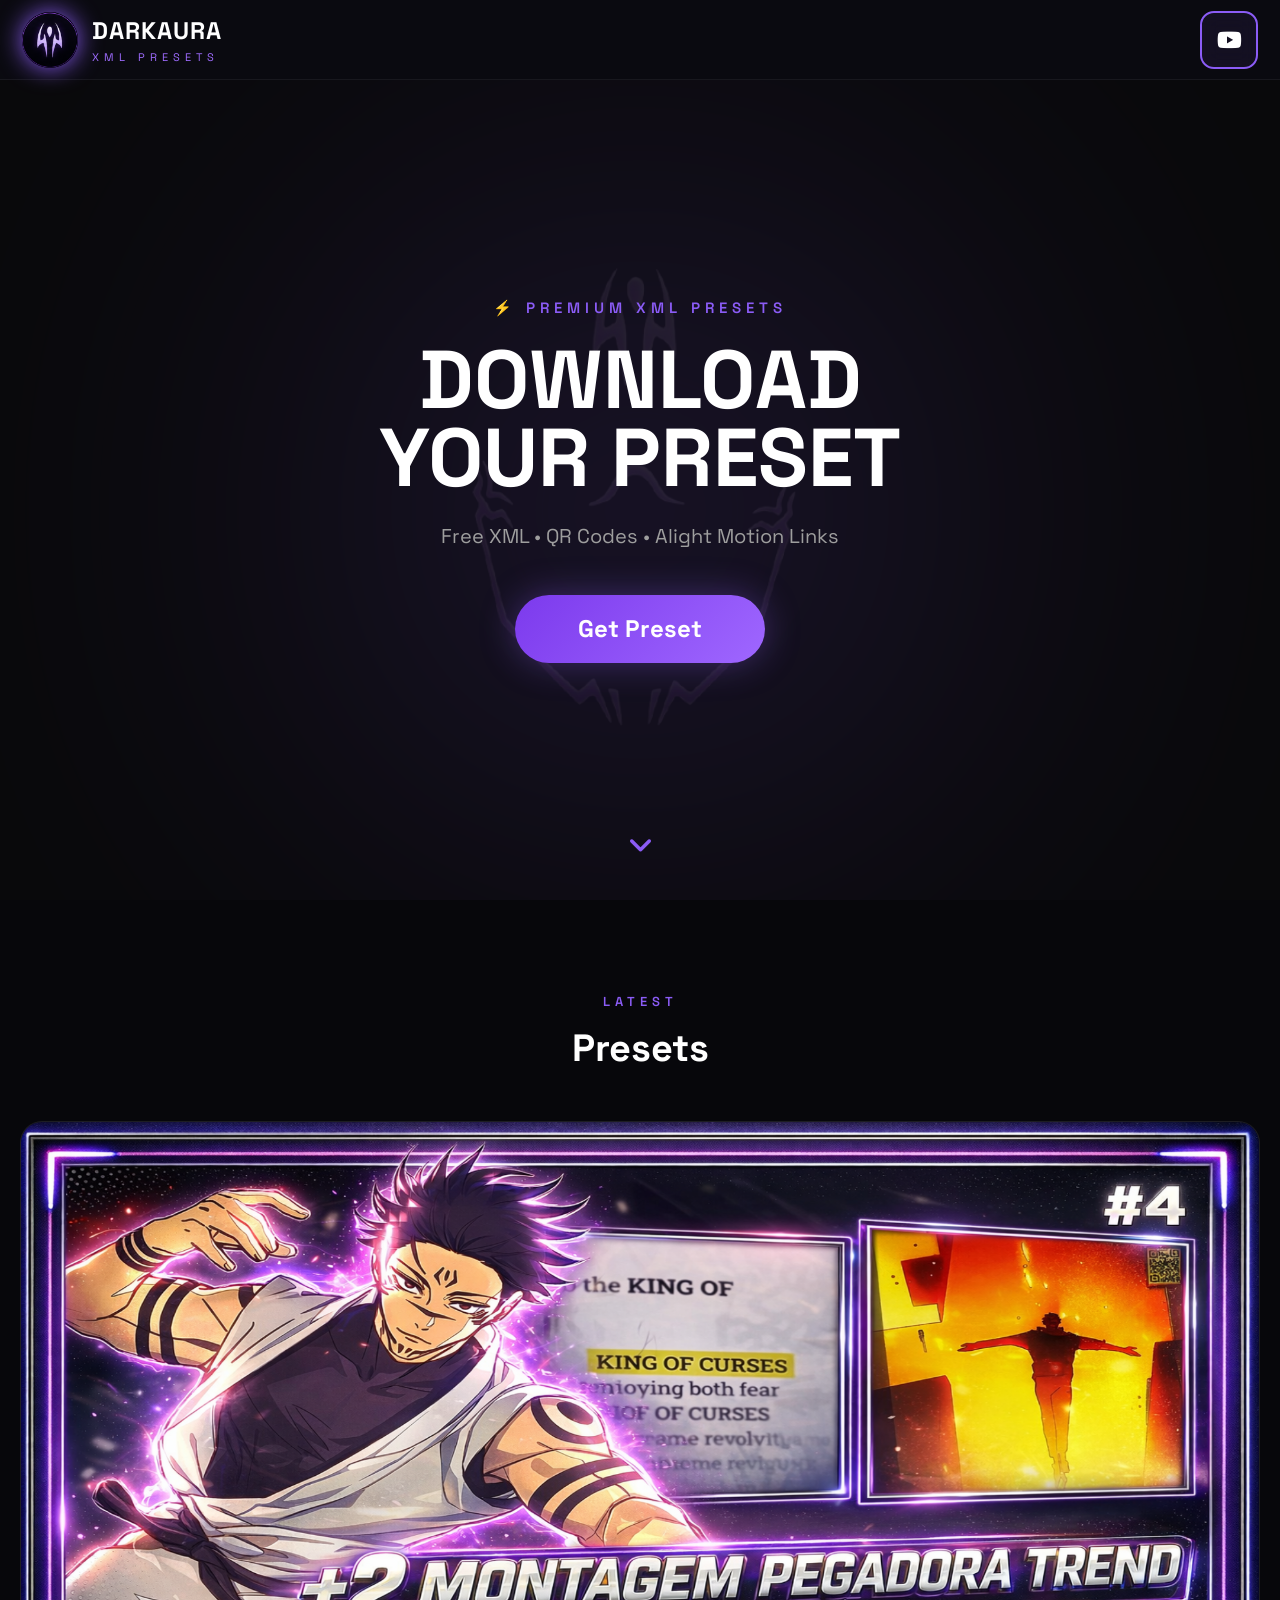
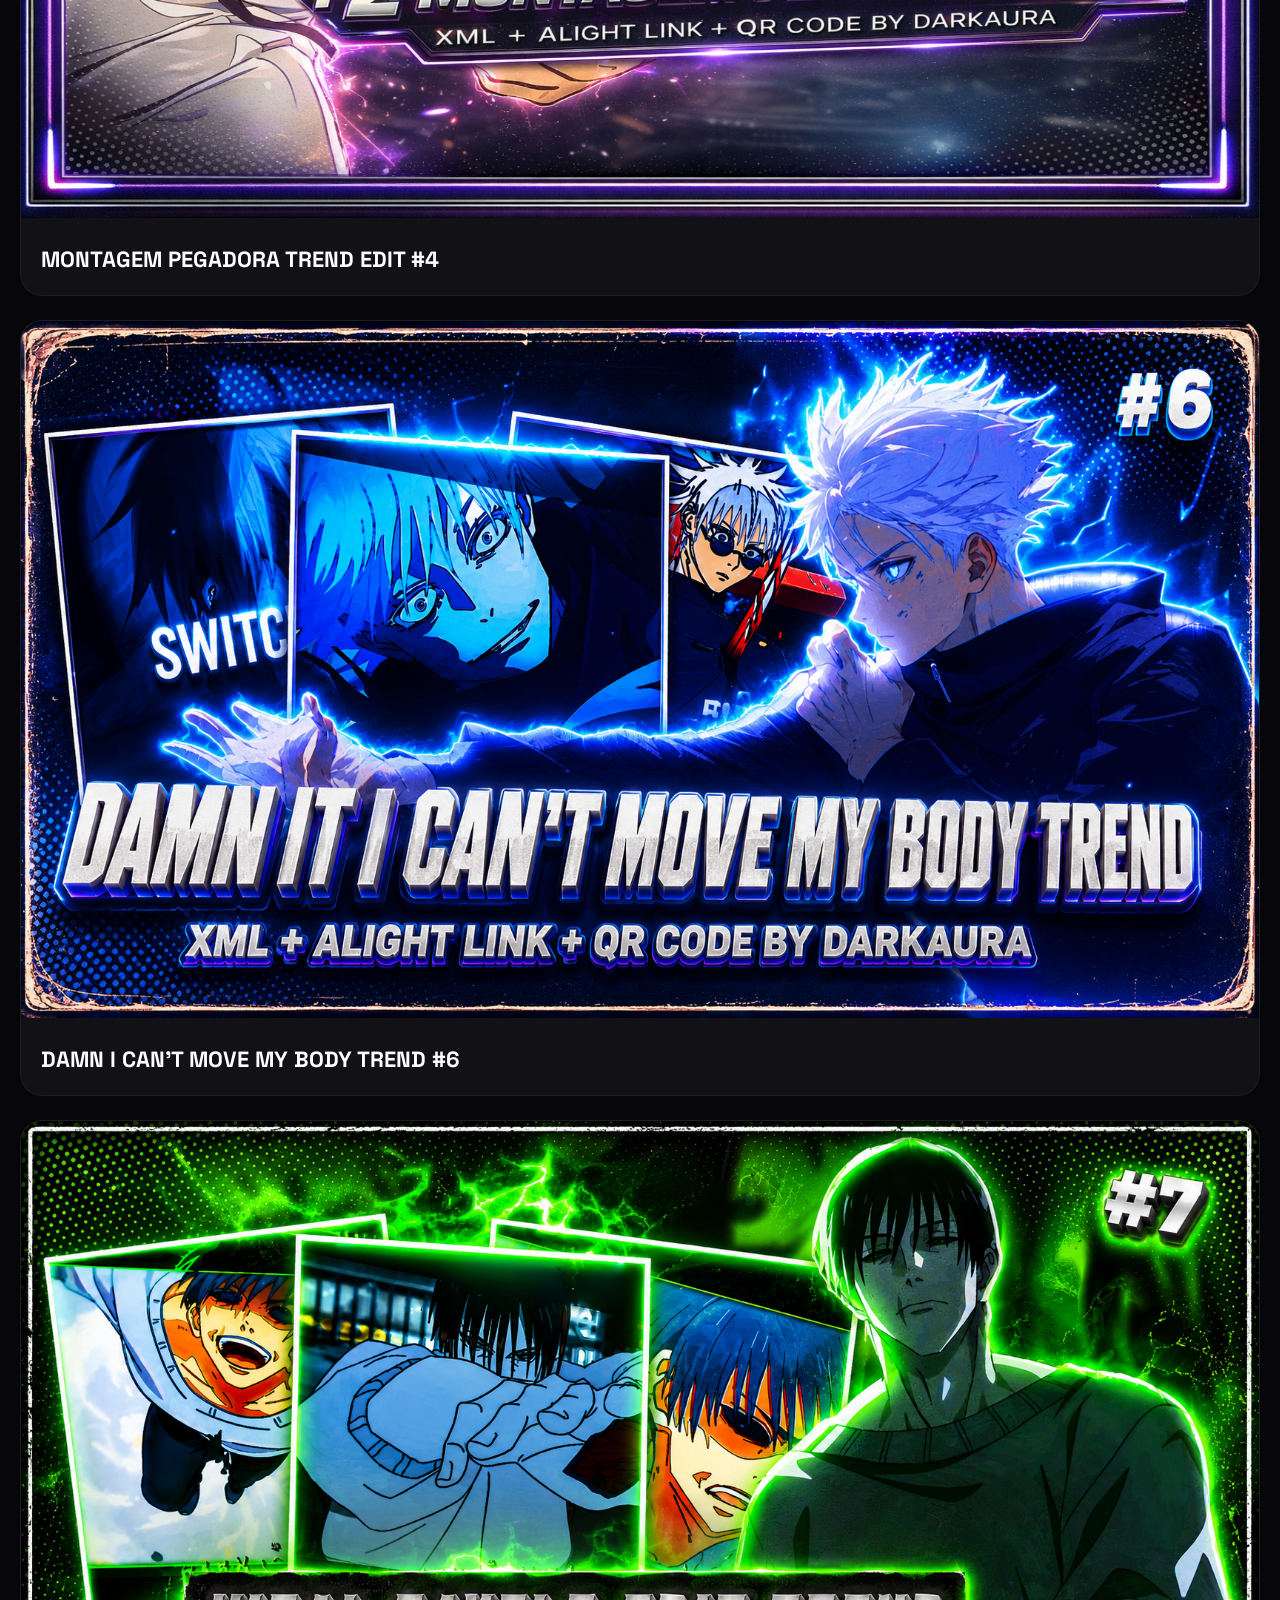
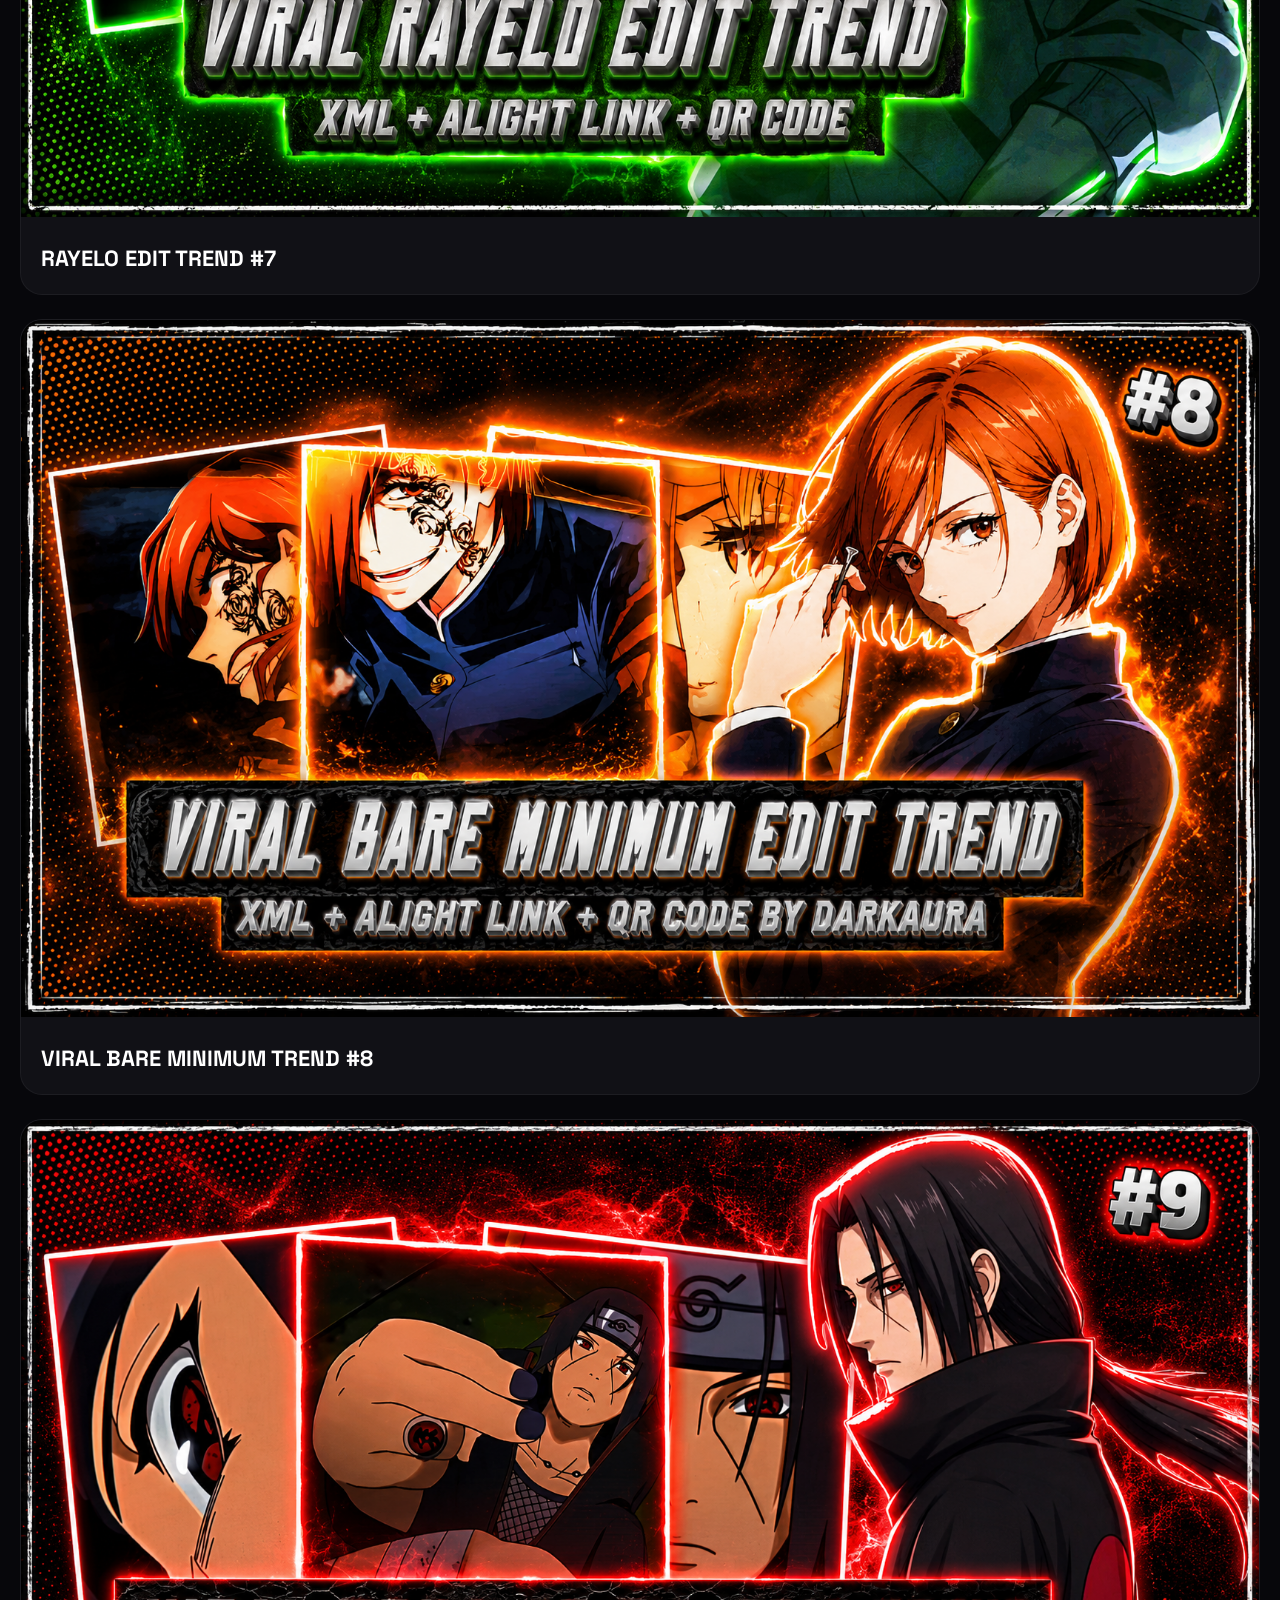
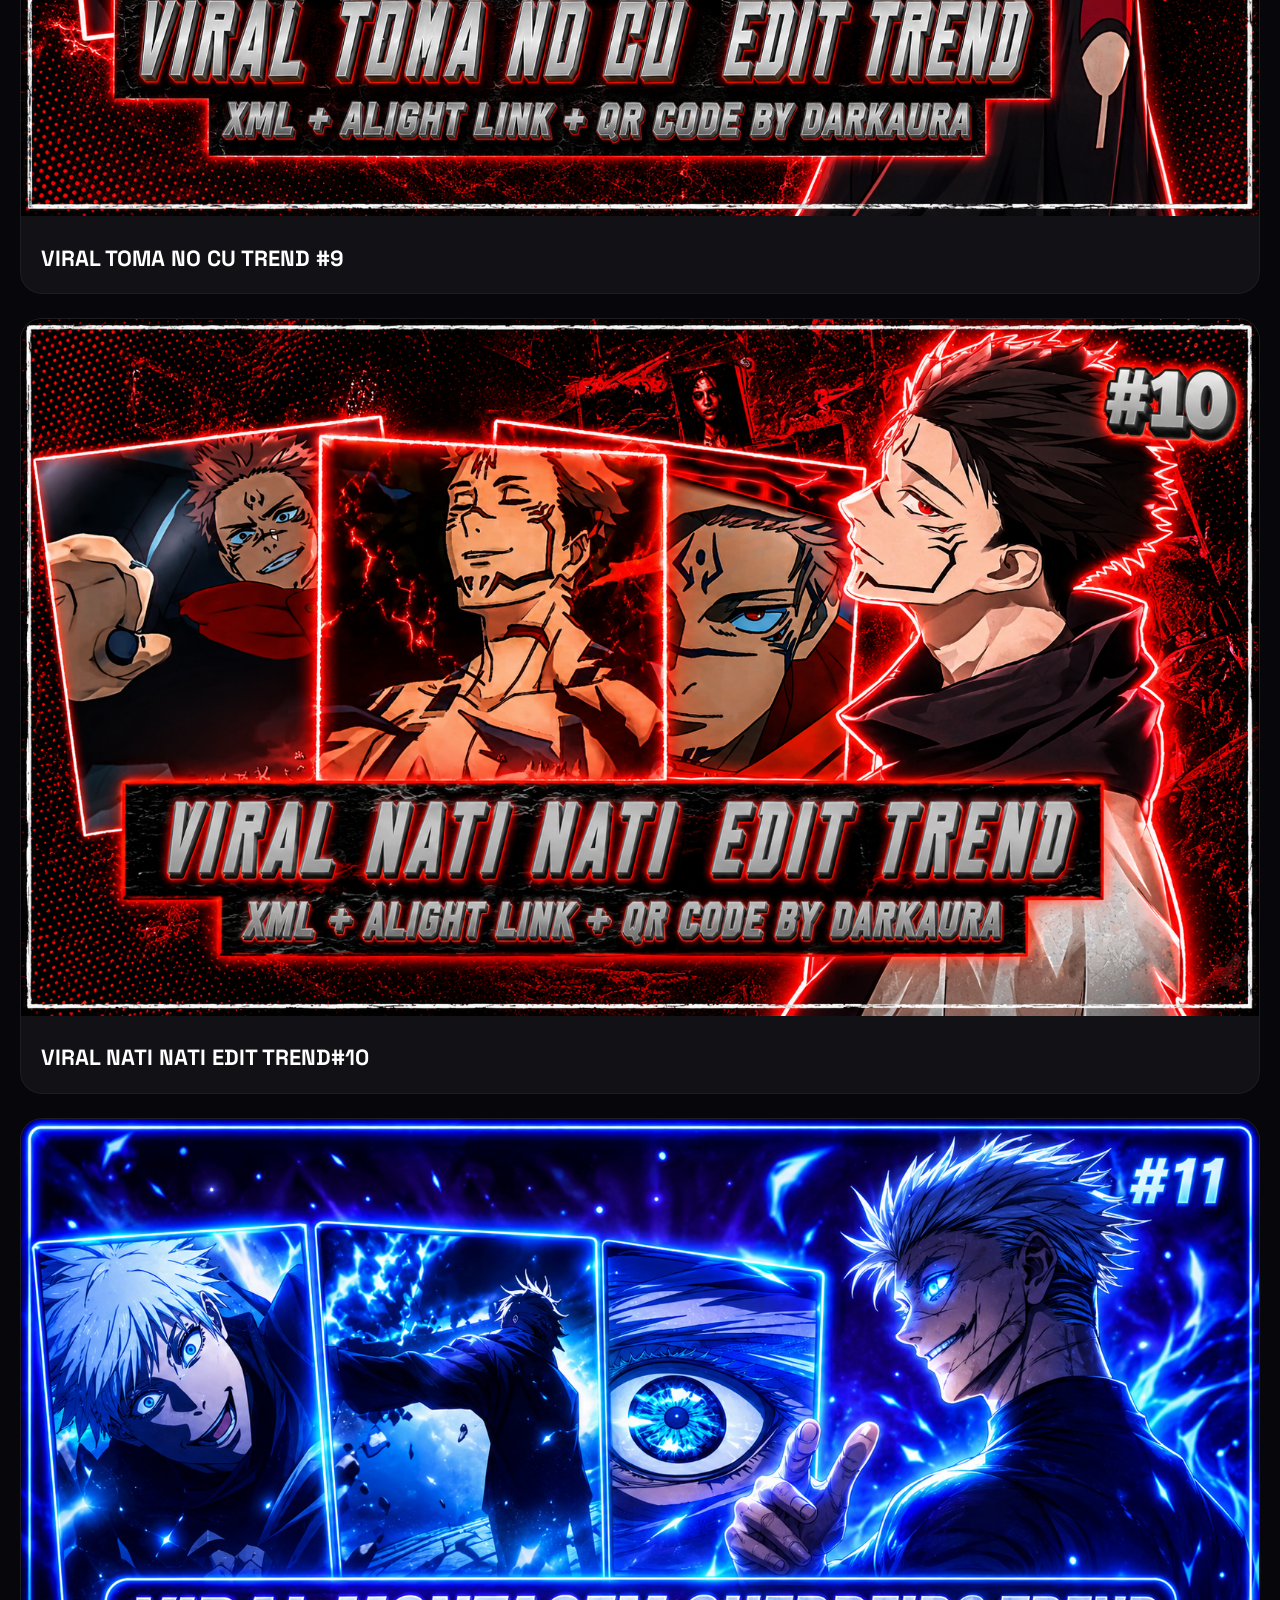
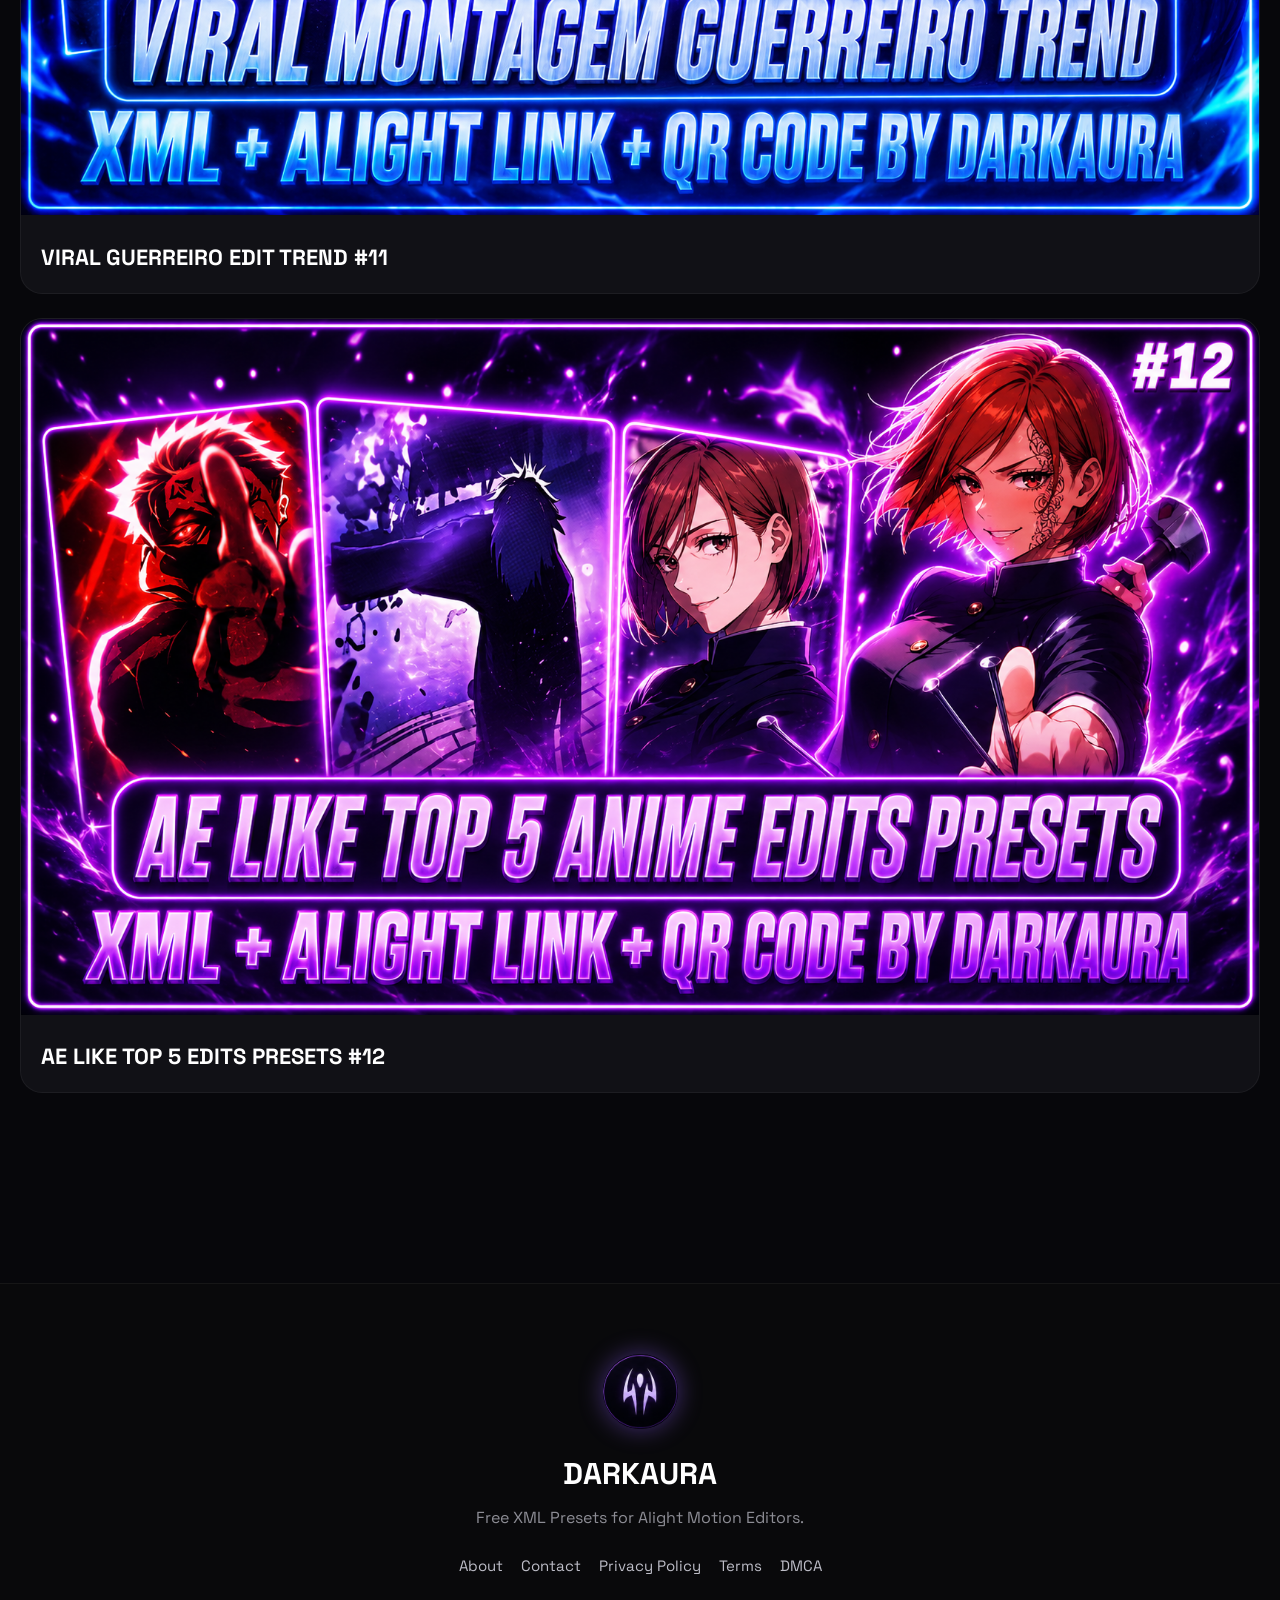
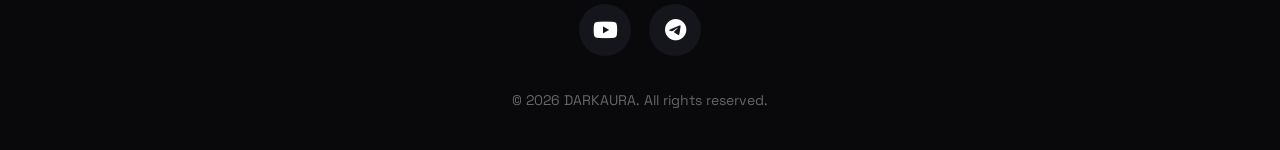
<file: index.html>
<!-- ==================================================
     DARKAURA

     File    : preset.html
     Author  : Diyorbek
     Version : 2.0
     Theme   : Dark Purple

================================================== -->
<!DOCTYPE html>
<html lang="en">
<head>
    <meta charset="UTF-8">
    <meta name="viewport" content="width=device-width, initial-scale=1.0">

    <title>DARKAURA | XML Presets</title>

    <link rel="stylesheet" href="style.css">

    <link rel="preconnect" href="https://fonts.googleapis.com">
    <link rel="preconnect" href="https://fonts.gstatic.com" crossorigin>
    <link href="https://fonts.googleapis.com/css2?family=Space+Grotesk:wght@300;400;500;600;700&display=swap" rel="stylesheet">
    <link rel="stylesheet"
href="https://cdnjs.cloudflare.com/ajax/libs/font-awesome/6.7.2/css/all.min.css">
     <!-- Google tag (gtag.js) -->
<script async src="https://www.googletagmanager.com/gtag/js?id=G-5GLZJ5R0V9"></script>
<script>
window.dataLayer = window.dataLayer || [];
function gtag(){dataLayer.push(arguments);}
gtag('js', new Date());

gtag('config', 'G-5GLZJ5R0V9');
</script>
     <script async src="https://pagead2.googlesyndication.com/pagead/js/adsbygoogle.js?client=ca-pub-2772147101079740"
     crossorigin="anonymous"></script>
</head>
<body>

    <!-- LOADER -->
  <div id="loader">

    <div class="loader-glow"></div>

    <img src="symbol.png" alt="">

    <h2>DARKAURA</h2>

    <p id="loading-text">Loading.</p>

</div>

<!-- HEADER -->
<header class="header">

    <a href="index.html" class="logo">

        <img src="favicon.png" alt="DARKAURA Logo">

        <div class="logo-text">
            <h2>DARKAURA</h2>
            <span>XML PRESETS</span>
        </div>

    </a>

    <a href="https://youtube.com/@darkaura31"
   target="_blank"
   class="yt-btn">

        <i class="fa-brands fa-youtube"></i>
    </a>

</header>

<!-- HERO -->
<section class="hero">

    <img src="symbol.png" class="hero-symbol" alt="Sukuna Symbol">

    <div class="hero-glow"></div>

    <div class="hero-content">

        <span class="hero-tag">
            ⚡ PREMIUM XML PRESETS
        </span>

        <h1>
            DOWNLOAD<br>
            YOUR PRESET
        </h1>

        <p>
            Free XML • QR Codes • Alight Motion Links
        </p>

        <a href="#presets" class="hero-btn">
            Get Preset
        </a>

    </div>

    <div class="scroll-down">
        <i class="fa-solid fa-angle-down"></i>
    </div>

</section>
<!--=========================
        PRESETS
==========================-->

<section class="presets" id="presets">

    <div class="section-title">

        <span>LATEST</span>

        <h2>Presets</h2>

    </div>

    <!-- JS bu yerga cardlarni avtomatik chiqaradi -->

    <div class="preset-grid" id="preset-grid"></div>

</section>
<!--=========================
        FOOTER
==========================-->

<footer class="footer">

    <img src="favicon.png" alt="DARKAURA">

    <h3>DARKAURA</h3>

    <p>
        Free XML Presets for Alight Motion Editors.
    </p>
     <div class="footer-links">

    <a href="about.html">About</a>

    <a href="contact.html">Contact</a>

    <a href="privacy.html">Privacy Policy</a>

    <a href="terms.html">Terms</a>

    <a href="dmca.html">DMCA</a>

     </div>

    <div class="footer-socials">

        <a href="https://youtube.com/@darkaura31" target="_blank"
        rel="noopener noreferrer">

            <i class="fa-brands fa-youtube"></i>

        </a>

        <a href="https://t.me/darkaura31" target="_blank">

            <i class="fa-brands fa-telegram"></i>

        </a>

    </div>

    <span class="copyright">

        © 2026 DARKAURA. All rights reserved.

    </span>

</footer>

 <script src="script.js"></script>

</body>
</html>
</file>
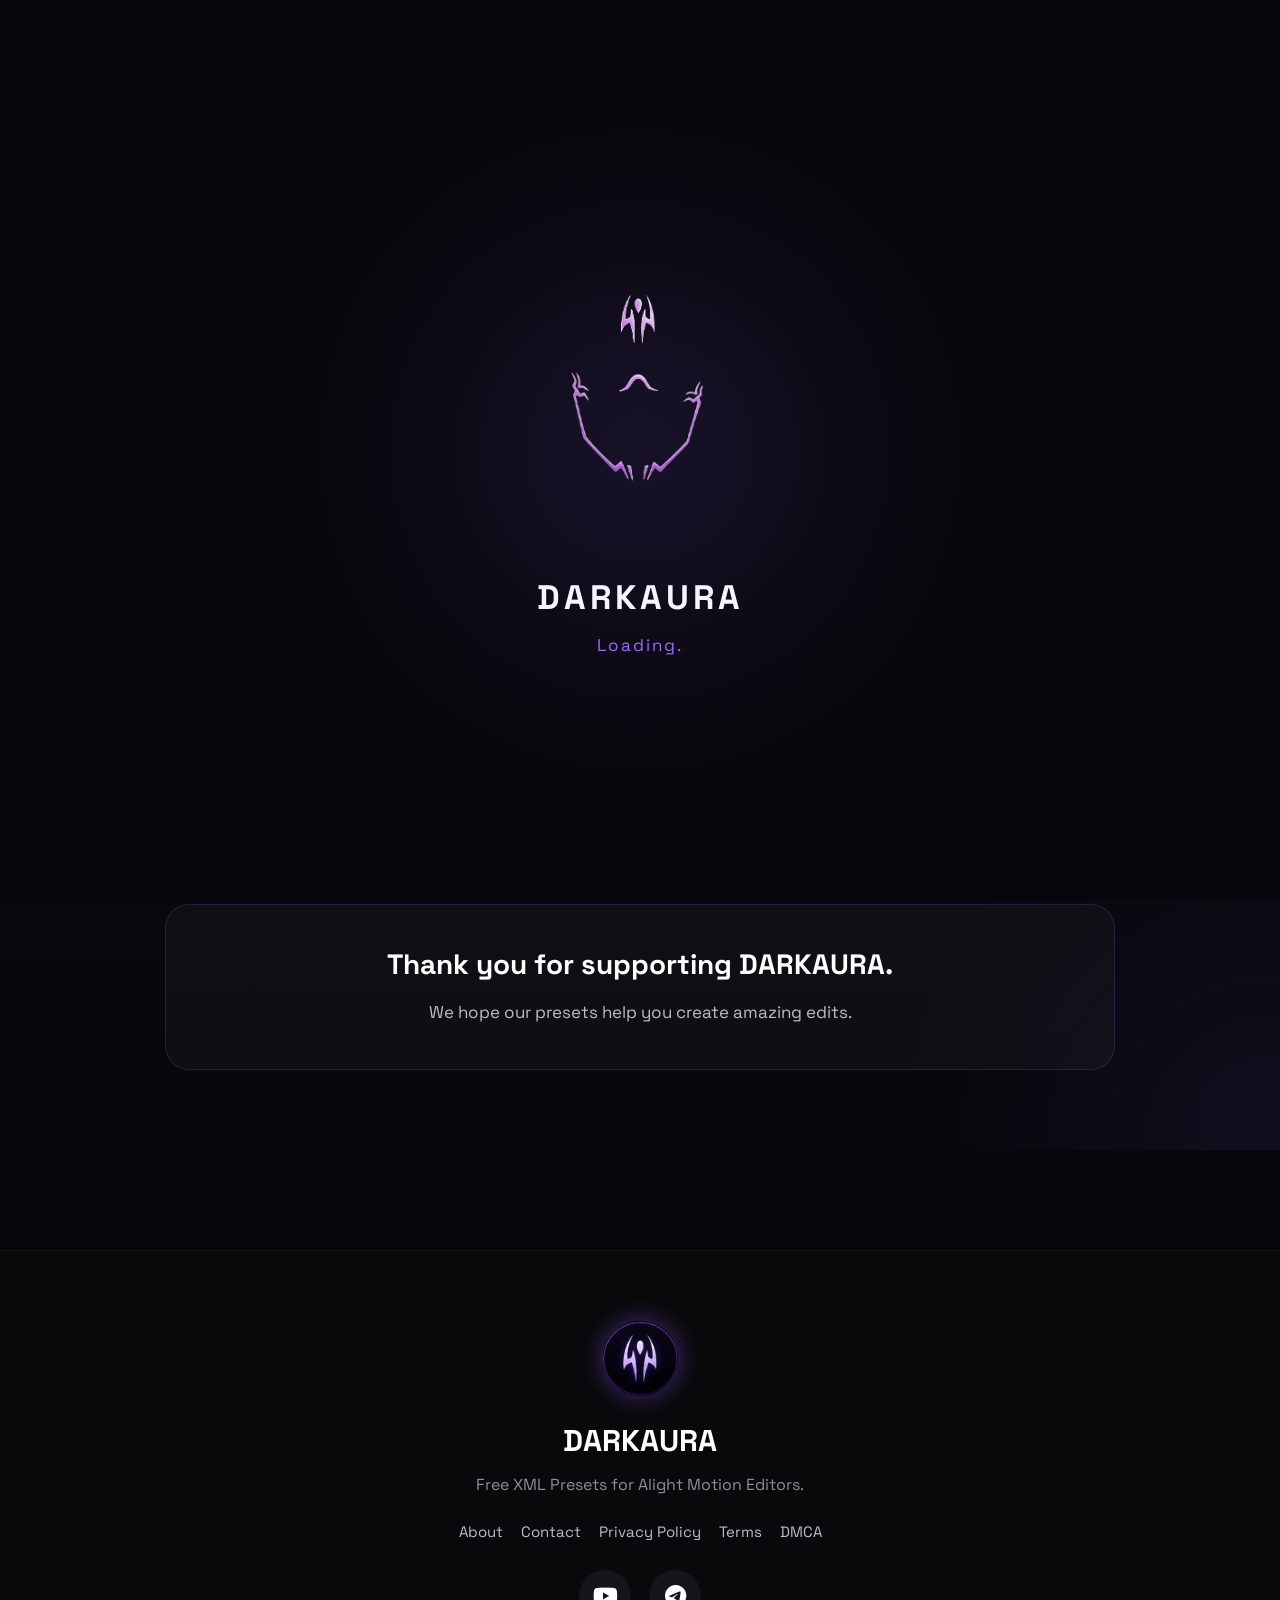
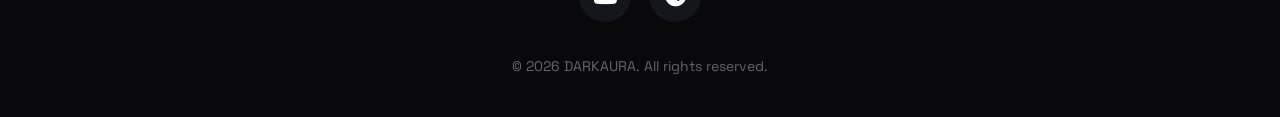
<file: about.html>
<!DOCTYPE html>
<html lang="en">
<head>
    <meta charset="UTF-8">
    <meta name="viewport" content="width=device-width, initial-scale=1.0">
    <meta name="description" content="Learn more about DARKAURA, a platform providing free high-quality XML Presets, QR Codes and Alight Motion links for editors worldwide.">

    <title>About Us | DARKAURA</title>

    <link rel="stylesheet" href="style.css">

    <link rel="preconnect" href="https://fonts.googleapis.com">
    <link rel="preconnect" href="https://fonts.gstatic.com" crossorigin>
    <link href="https://fonts.googleapis.com/css2?family=Space+Grotesk:wght@300;400;500;600;700&display=swap" rel="stylesheet">
    <link rel="stylesheet"
href="https://cdnjs.cloudflare.com/ajax/libs/font-awesome/6.7.2/css/all.min.css">
</head>
<body>

    <!-- LOADER -->
  <div id="loader">

    <div class="loader-glow"></div>

    <img src="symbol.png" alt="">

    <h2>DARKAURA</h2>

    <p id="loading-text">Loading.</p>

</div>

<!-- HEADER -->
<header class="header">

    <a href="index.html" class="logo">

        <img src="favicon.png" alt="DARKAURA Logo">

        <div class="logo-text">
            <h2>DARKAURA</h2>
            <span>XML PRESETS</span>
        </div>

    </a>

    <a href="https://youtube.com/@darkaura31"
   target="_blank"
   class="yt-btn">

        <i class="fa-brands fa-youtube"></i>
    </a>

</header>

<!--=========================
        ABOUT
==========================-->

<section class="about-page">

    <div class="container">

        <span class="section-label">ABOUT US</span>

        <h1>Built by an editor, for editors.</h1>

        <p>
            DARKAURA is a platform dedicated to providing high-quality
            XML presets for Alight Motion editors around the world.
            Every preset is carefully prepared to help creators edit
            faster while maintaining a professional result.
        </p>

        <p>
            Each preset includes everything you need in one place:
            XML files, QR Codes and Alight Motion project links.
            Our goal is to make editing simple, fast and accessible
            for every editor.
        </p>

        <p>
            We are constantly expanding our preset library and
            improving the website experience with new features,
            better performance and fresh content.
        </p>

        <div class="about-features">

            <div class="feature-card">

                <h2>⚡ High Quality</h2>

                <p>
                    Carefully crafted XML presets designed for
                    professional-looking edits.
                </p>

            </div>

            <div class="feature-card">

                <h2>📦 Complete Package</h2>

                <p>
                    Every preset includes XML files, QR Codes
                    and Alight Motion links.
                </p>

            </div>

            <div class="feature-card">

                <h2>🚀 Always Growing</h2>

                <p>
                    New presets are added regularly to help
                    editors discover fresh editing styles.
                </p>

            </div>

        </div>

        <div class="about-footer">

            <h3>Thank you for supporting DARKAURA.</h3>

            <p>
                We hope our presets help you create amazing edits.
            </p>

        </div>

    </div>

</section>
<!--=========================
        FOOTER
==========================-->

<footer class="footer">

    <img src="favicon.png" alt="DARKAURA">

    <h3>DARKAURA</h3>

    <p>
        Free XML Presets for Alight Motion Editors.
    </p>
    <div class="footer-links">

    <a href="about.html">About</a>

    <a href="contact.html">Contact</a>

    <a href="privacy.html">Privacy Policy</a>

    <a href="terms.html">Terms</a>

    <a href="dmca.html">DMCA</a>

    </div>

    <div class="footer-socials">

        <a href="https://youtube.com/@darkaura31" target="_blank"
        rel="noopener noreferrer">

            <i class="fa-brands fa-youtube"></i>

        </a>

        <a href="https://t.me/darkaura31" target="_blank">

            <i class="fa-brands fa-telegram"></i>

        </a>

    </div>

    <span class="copyright">

        © 2026 DARKAURA. All rights reserved.

    </span>

</footer>

 <script src="script.js"></script>

</body>
</html>
</file>
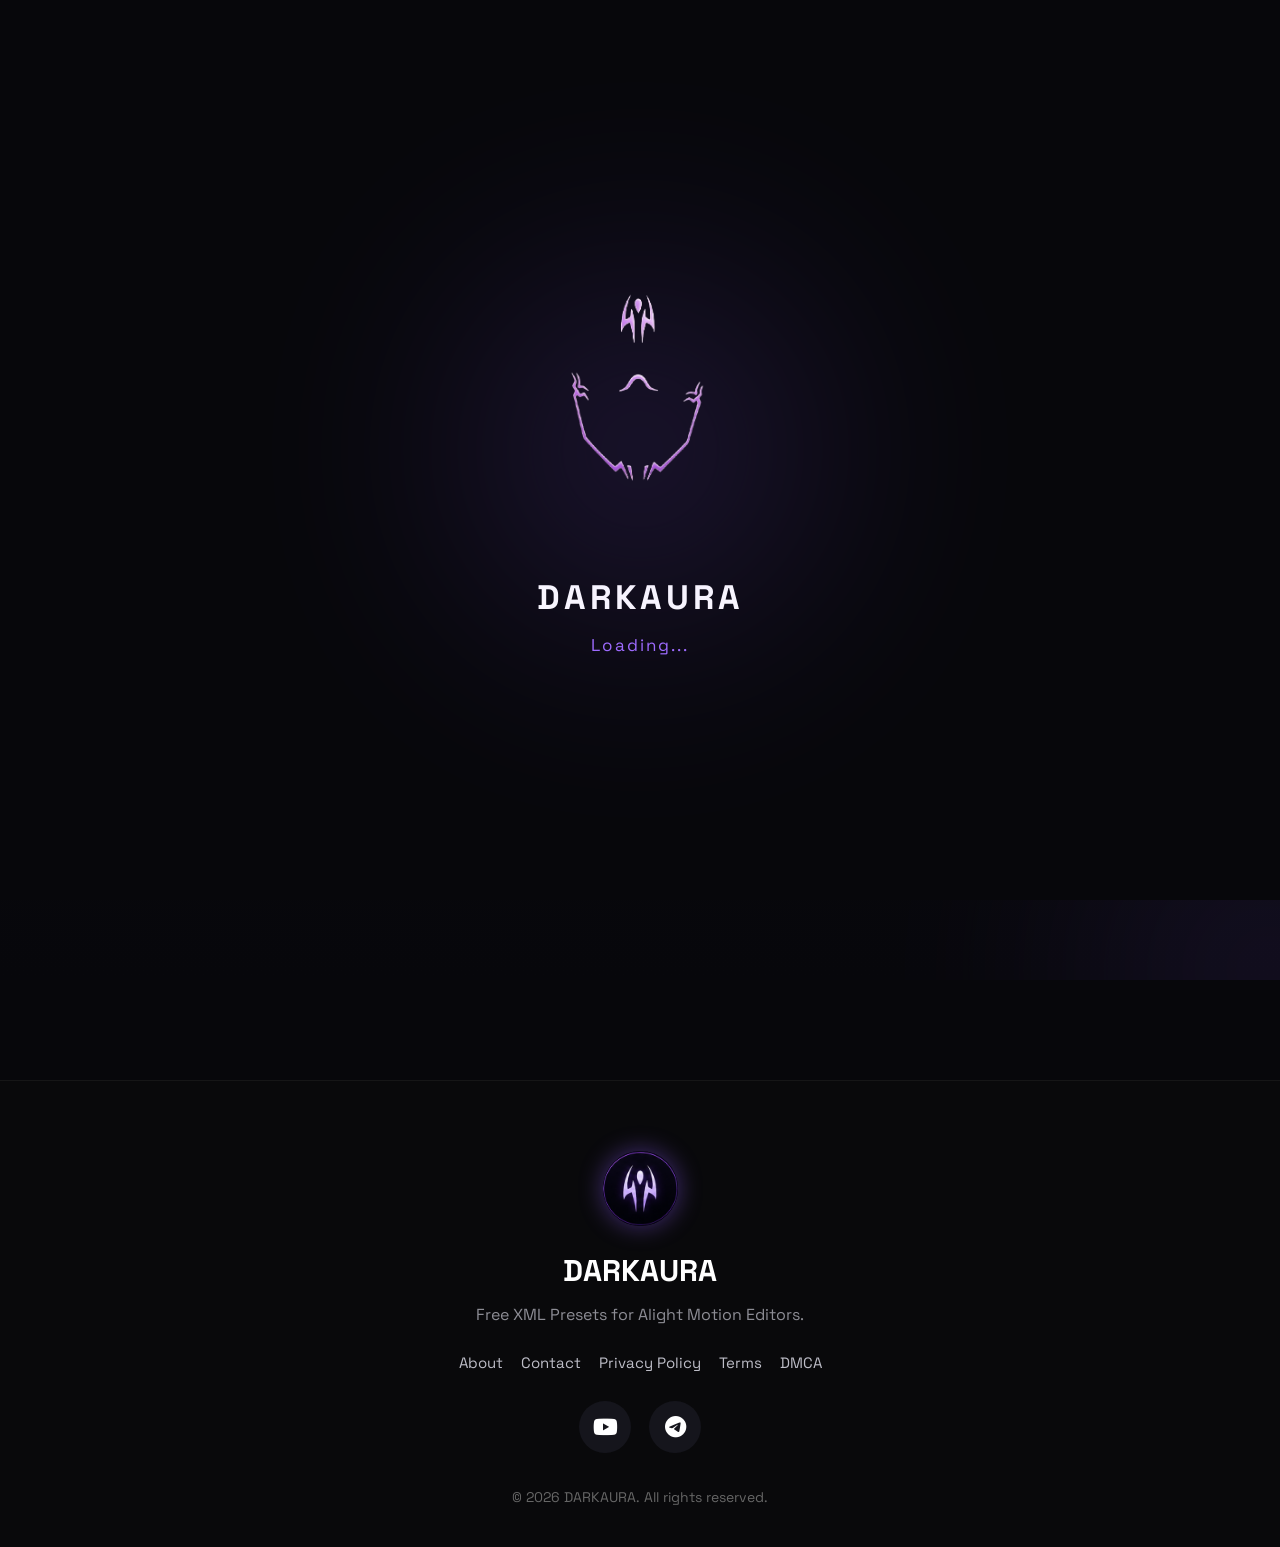
<file: contact.html>
<!DOCTYPE html>
<html lang="en">
<head>
    <meta charset="UTF-8">
    <meta name="viewport" content="width=device-width, initial-scale=1.0">
    <meta name="description"
content="Contact DARKAURA for XML Presets, Alight Motion links, QR Codes, support and business inquiries.">

    <title>Contact Us | DARKAURA</title>

    <link rel="stylesheet" href="style.css">

    <link rel="preconnect" href="https://fonts.googleapis.com">
    <link rel="preconnect" href="https://fonts.gstatic.com" crossorigin>
    <link href="https://fonts.googleapis.com/css2?family=Space+Grotesk:wght@300;400;500;600;700&display=swap" rel="stylesheet">
    <link rel="stylesheet"
href="https://cdnjs.cloudflare.com/ajax/libs/font-awesome/6.7.2/css/all.min.css">
</head>
<body>

    <!-- LOADER -->
  <div id="loader">

    <div class="loader-glow"></div>

    <img src="symbol.png" alt="">

    <h2>DARKAURA</h2>

    <p id="loading-text">Loading.</p>

</div>

<!-- HEADER -->
<header class="header">

    <a href="index.html" class="logo">

        <img src="favicon.png" alt="DARKAURA Logo">

        <div class="logo-text">
            <h2>DARKAURA</h2>
            <span>XML PRESETS</span>
        </div>

    </a>

    <a href="https://youtube.com/@darkaura31"
   target="_blank"
   class="yt-btn">

        <i class="fa-brands fa-youtube"></i>
    </a>

</header>

<!--=========================
        CONTACT
==========================-->

<section class="about-page">

    <div class="container">

        <span class="section-label">CONTACT US</span>

        <h1>Get in touch with DARKAURA.</h1>

        <p>
            Have questions about a preset, found a broken download,
            or want to report an issue? Feel free to contact us.
            We usually respond as quickly as possible.
        </p>

        <div class="about-features">

            <div class="feature-card">

                <h2>📧 Email</h2>

                <p>
                    darkaura31@gmail.com
                </p>

            </div>

            <div class="feature-card">

                <h2>📺 YouTube</h2>

                <p>
                    youtube.com/@darkaura31
                </p>

            </div>

            <div class="feature-card">

                <h2>✈ Telegram</h2>

                <p>
                    t.me/darkaura31
                </p>

            </div>

        </div>

        <div class="about-footer">

            <h3>Response Time</h3>

            <p>
                We usually reply within 24–48 hours.
                Thank you for supporting DARKAURA.
            </p>

        </div>

    </div>

</section>


<!--=========================
        FOOTER
==========================-->

<footer class="footer">

    <img src="favicon.png" alt="DARKAURA">

    <h3>DARKAURA</h3>

    <p>
        Free XML Presets for Alight Motion Editors.
    </p>
        <div class="footer-links">

    <a href="about.html">About</a>

    <a href="contact.html">Contact</a>

    <a href="privacy.html">Privacy Policy</a>

    <a href="terms.html">Terms</a>

    <a href="dmca.html">DMCA</a>

        </div>

    <div class="footer-socials">

        <a href="https://youtube.com/@darkaura31" target="_blank"
        rel="noopener noreferrer">

            <i class="fa-brands fa-youtube"></i>

        </a>

        <a href="https://t.me/darkaura31" target="_blank">

            <i class="fa-brands fa-telegram"></i>

        </a>

    </div>

    <span class="copyright">

        © 2026 DARKAURA. All rights reserved.

    </span>

</footer>

 <script src="script.js"></script>

</body>
</html>
</file>
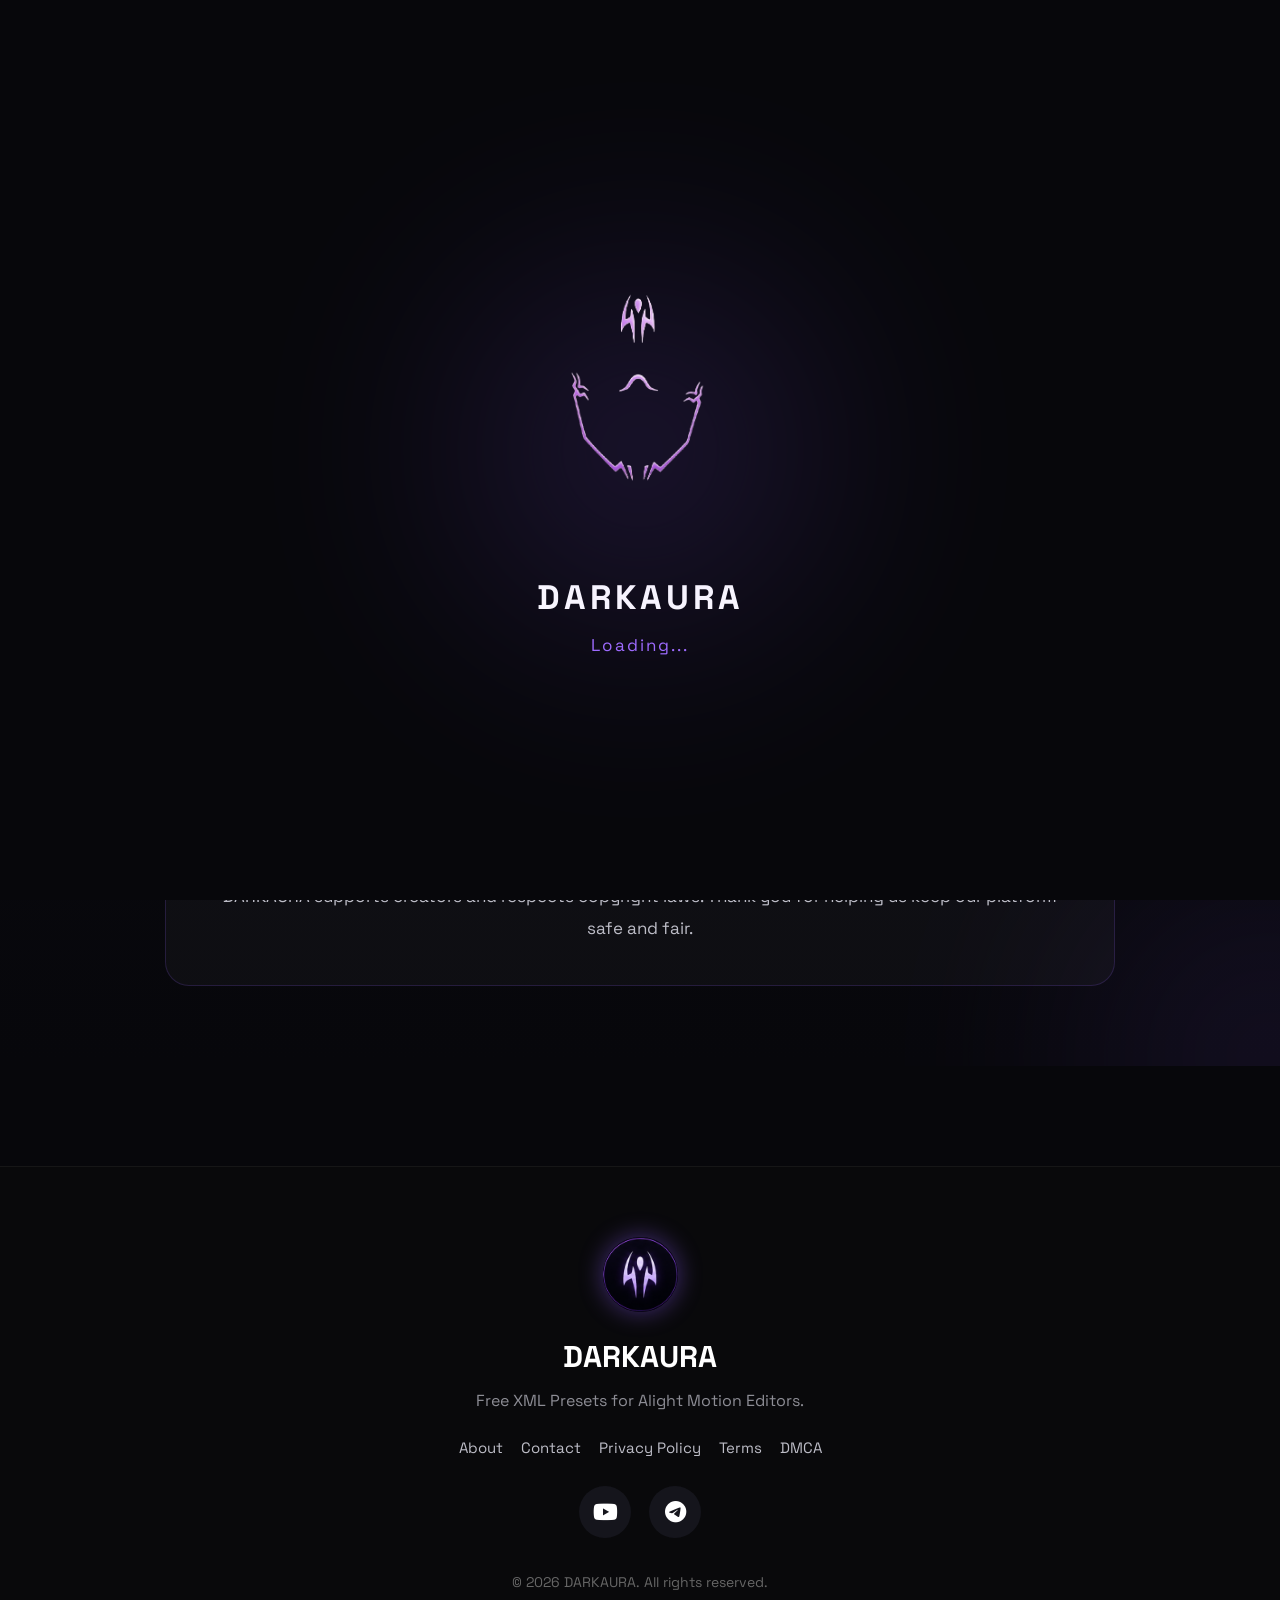
<file: DMCA.html>
<!DOCTYPE html>
<html lang="en">
<head>
    <meta charset="UTF-8">
    <meta name="viewport" content="width=device-width, initial-scale=1.0">
    <meta name="description"
content="DARKAURA DMCA Policy. Learn how to report copyright infringement or request content removal.">
    <title>DMCA Policy | DARKAURA</title>

    <link rel="stylesheet" href="style.css">

    <link rel="preconnect" href="https://fonts.googleapis.com">
    <link rel="preconnect" href="https://fonts.gstatic.com" crossorigin>
    <link href="https://fonts.googleapis.com/css2?family=Space+Grotesk:wght@300;400;500;600;700&display=swap" rel="stylesheet">
    <link rel="stylesheet"
href="https://cdnjs.cloudflare.com/ajax/libs/font-awesome/6.7.2/css/all.min.css">
</head>
<body>

    <!-- LOADER -->
  <div id="loader">

    <div class="loader-glow"></div>

    <img src="symbol.png" alt="">

    <h2>DARKAURA</h2>

    <p id="loading-text">Loading.</p>

</div>

<!-- HEADER -->
<header class="header">

    <a href="index.html" class="logo">

        <img src="favicon.png" alt="DARKAURA Logo">

        <div class="logo-text">
            <h2>DARKAURA</h2>
            <span>XML PRESETS</span>
        </div>

    </a>

    <a href="https://youtube.com/@darkaura31"
   target="_blank"
   class="yt-btn">

        <i class="fa-brands fa-youtube"></i>
    </a>

</header>

<!--=========================
          DMCA
==========================-->

<section class="about-page">

    <div class="container">

        <span class="section-label">DMCA POLICY</span>

        <h1>Copyright & DMCA Policy</h1>

        <p>
            DARKAURA respects the intellectual property rights of others.
            If you believe that any content on our website infringes your copyright,
            you may submit a DMCA takedown request for review.
        </p>

        <div class="about-features">

            <div class="feature-card">

                <h2>📩 Submit a Request</h2>

                <p>
                    Please include your contact information, a description of the copyrighted work, and the URL of the content you believe infringes your rights.
                </p>

            </div>

            <div class="feature-card">

                <h2>⚖️ Review Process</h2>

                <p>
                    We review every DMCA request carefully and take appropriate action when a valid claim is received.
                </p>

            </div>

            <div class="feature-card">

                <h2>📧 Contact</h2>

                <p>
                    For copyright-related requests, please contact us through our Contact page or the email listed there.
                </p>

            </div>

        </div>

        <div class="about-footer">

            <h3>Respecting Creativity</h3>

            <p>
                DARKAURA supports creators and respects copyright laws. Thank you for helping us keep our platform safe and fair.
            </p>

        </div>

    </div>

</section>


<!--=========================
        FOOTER
==========================-->

<footer class="footer">

    <img src="favicon.png" alt="DARKAURA">

    <h3>DARKAURA</h3>

    <p>
        Free XML Presets for Alight Motion Editors.
    </p>
        <div class="footer-links">

    <a href="about.html">About</a>

    <a href="contact.html">Contact</a>

    <a href="privacy.html">Privacy Policy</a>

    <a href="terms.html">Terms</a>

    <a href="dmca.html">DMCA</a>

        </div>

    <div class="footer-socials">

        <a href="https://youtube.com/@darkaura31" target="_blank"
        rel="noopener noreferrer">

            <i class="fa-brands fa-youtube"></i>

        </a>

        <a href="https://t.me/darkaura31" target="_blank">

            <i class="fa-brands fa-telegram"></i>

        </a>

    </div>

    <span class="copyright">

        © 2026 DARKAURA. All rights reserved.

    </span>

</footer>

 <script src="script.js"></script>

</body>
</html>
</file>
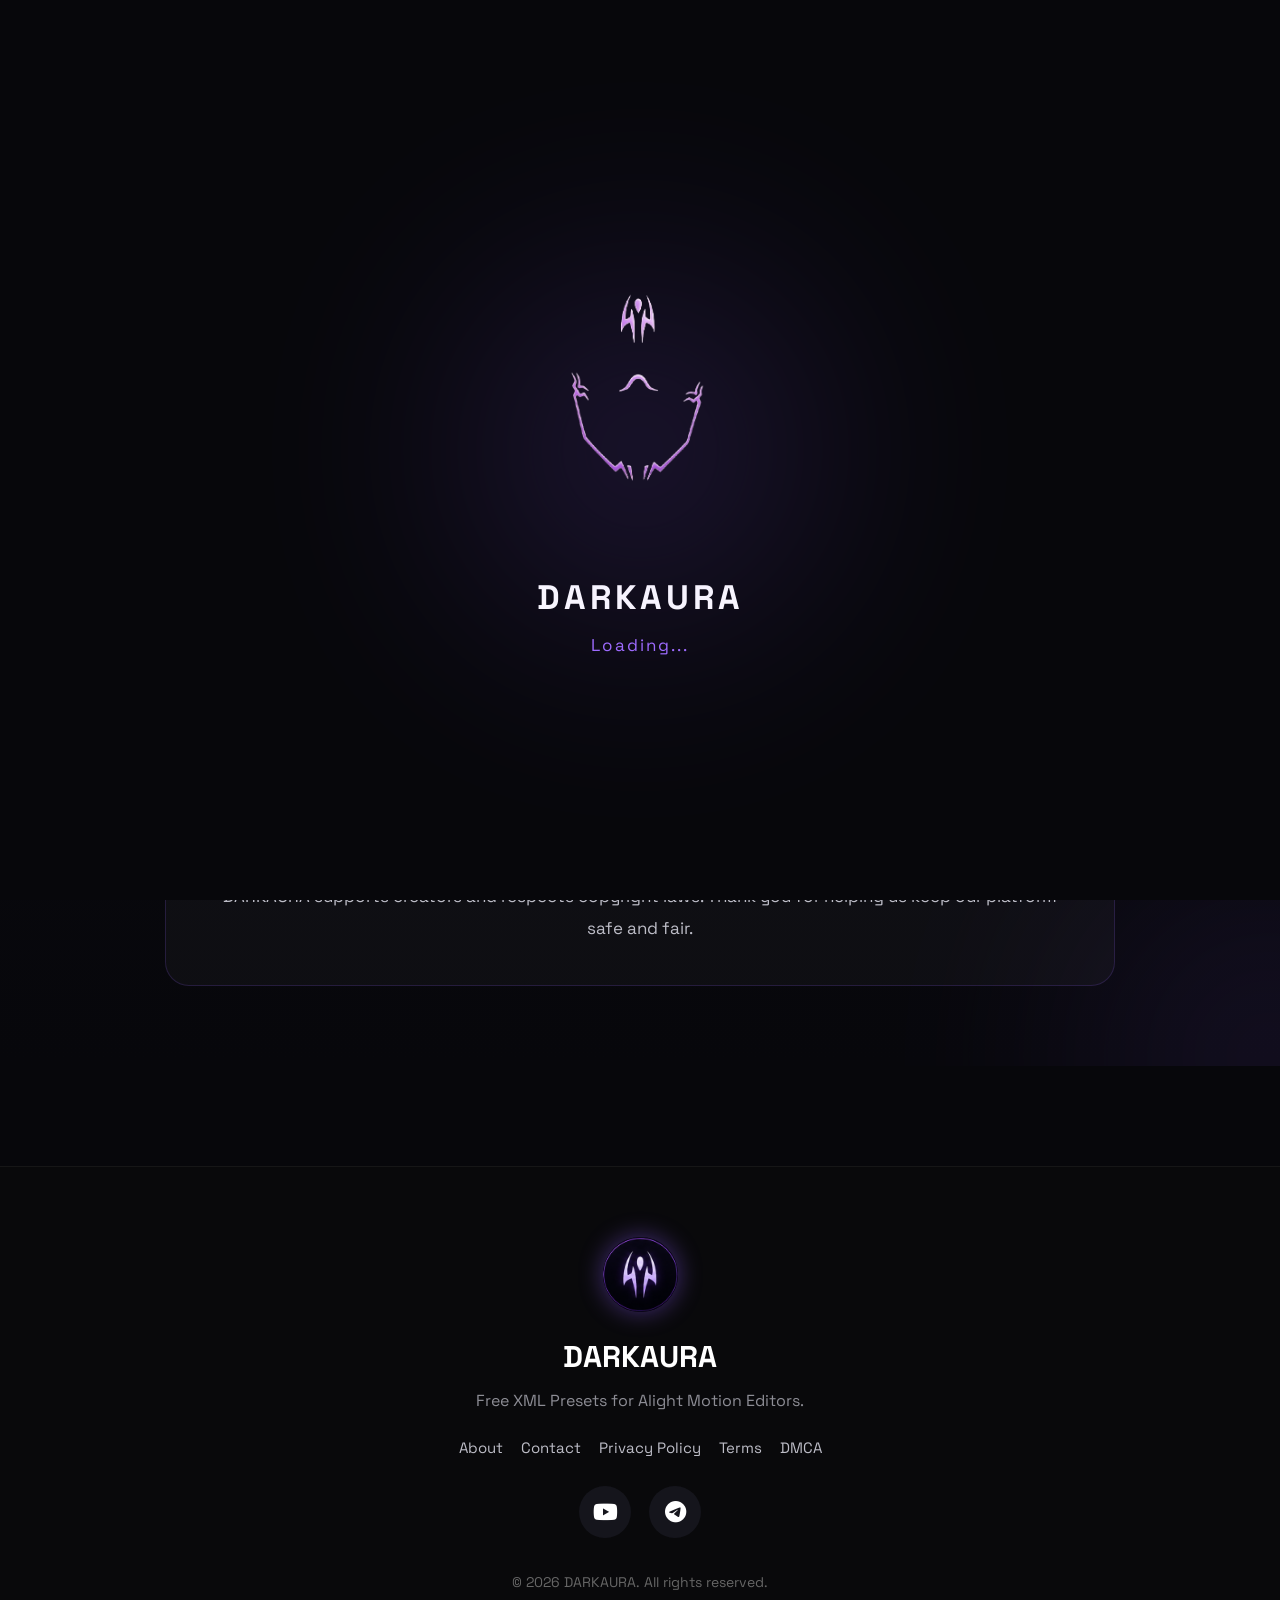
<file: dmca.html>
<!DOCTYPE html>
<html lang="en">
<head>
    <meta charset="UTF-8">
    <meta name="viewport" content="width=device-width, initial-scale=1.0">
    <meta name="description"
content="DARKAURA DMCA Policy. Learn how to report copyright infringement or request content removal.">
    <title>DMCA Policy | DARKAURA</title>

    <link rel="stylesheet" href="style.css">

    <link rel="preconnect" href="https://fonts.googleapis.com">
    <link rel="preconnect" href="https://fonts.gstatic.com" crossorigin>
    <link href="https://fonts.googleapis.com/css2?family=Space+Grotesk:wght@300;400;500;600;700&display=swap" rel="stylesheet">
    <link rel="stylesheet"
href="https://cdnjs.cloudflare.com/ajax/libs/font-awesome/6.7.2/css/all.min.css">
</head>
<body>

    <!-- LOADER -->
  <div id="loader">

    <div class="loader-glow"></div>

    <img src="symbol.png" alt="">

    <h2>DARKAURA</h2>

    <p id="loading-text">Loading.</p>

</div>

<!-- HEADER -->
<header class="header">

    <a href="index.html" class="logo">

        <img src="favicon.png" alt="DARKAURA Logo">

        <div class="logo-text">
            <h2>DARKAURA</h2>
            <span>XML PRESETS</span>
        </div>

    </a>

    <a href="https://youtube.com/@darkaura31"
   target="_blank"
   class="yt-btn">

        <i class="fa-brands fa-youtube"></i>
    </a>

</header>

<!--=========================
          DMCA
==========================-->

<section class="about-page">

    <div class="container">

        <span class="section-label">DMCA POLICY</span>

        <h1>Copyright & DMCA Policy</h1>

        <p>
            DARKAURA respects the intellectual property rights of others.
            If you believe that any content on our website infringes your copyright,
            you may submit a DMCA takedown request for review.
        </p>

        <div class="about-features">

            <div class="feature-card">

                <h2>📩 Submit a Request</h2>

                <p>
                    Please include your contact information, a description of the copyrighted work, and the URL of the content you believe infringes your rights.
                </p>

            </div>

            <div class="feature-card">

                <h2>⚖️ Review Process</h2>

                <p>
                    We review every DMCA request carefully and take appropriate action when a valid claim is received.
                </p>

            </div>

            <div class="feature-card">

                <h2>📧 Contact</h2>

                <p>
                    For copyright-related requests, please contact us through our Contact page or the email listed there.
                </p>

            </div>

        </div>

        <div class="about-footer">

            <h3>Respecting Creativity</h3>

            <p>
                DARKAURA supports creators and respects copyright laws. Thank you for helping us keep our platform safe and fair.
            </p>

        </div>

    </div>

</section>


<!--=========================
        FOOTER
==========================-->

<footer class="footer">

    <img src="favicon.png" alt="DARKAURA">

    <h3>DARKAURA</h3>

    <p>
        Free XML Presets for Alight Motion Editors.
    </p>
        <div class="footer-links">

    <a href="about.html">About</a>

    <a href="contact.html">Contact</a>

    <a href="privacy.html">Privacy Policy</a>

    <a href="terms.html">Terms</a>

    <a href="dmca.html">DMCA</a>

        </div>

    <div class="footer-socials">

        <a href="https://youtube.com/@darkaura31" target="_blank"
        rel="noopener noreferrer">

            <i class="fa-brands fa-youtube"></i>

        </a>

        <a href="https://t.me/darkaura31" target="_blank">

            <i class="fa-brands fa-telegram"></i>

        </a>

    </div>

    <span class="copyright">

        © 2026 DARKAURA. All rights reserved.

    </span>

</footer>

 <script src="script.js"></script>

</body>
</html>
</file>
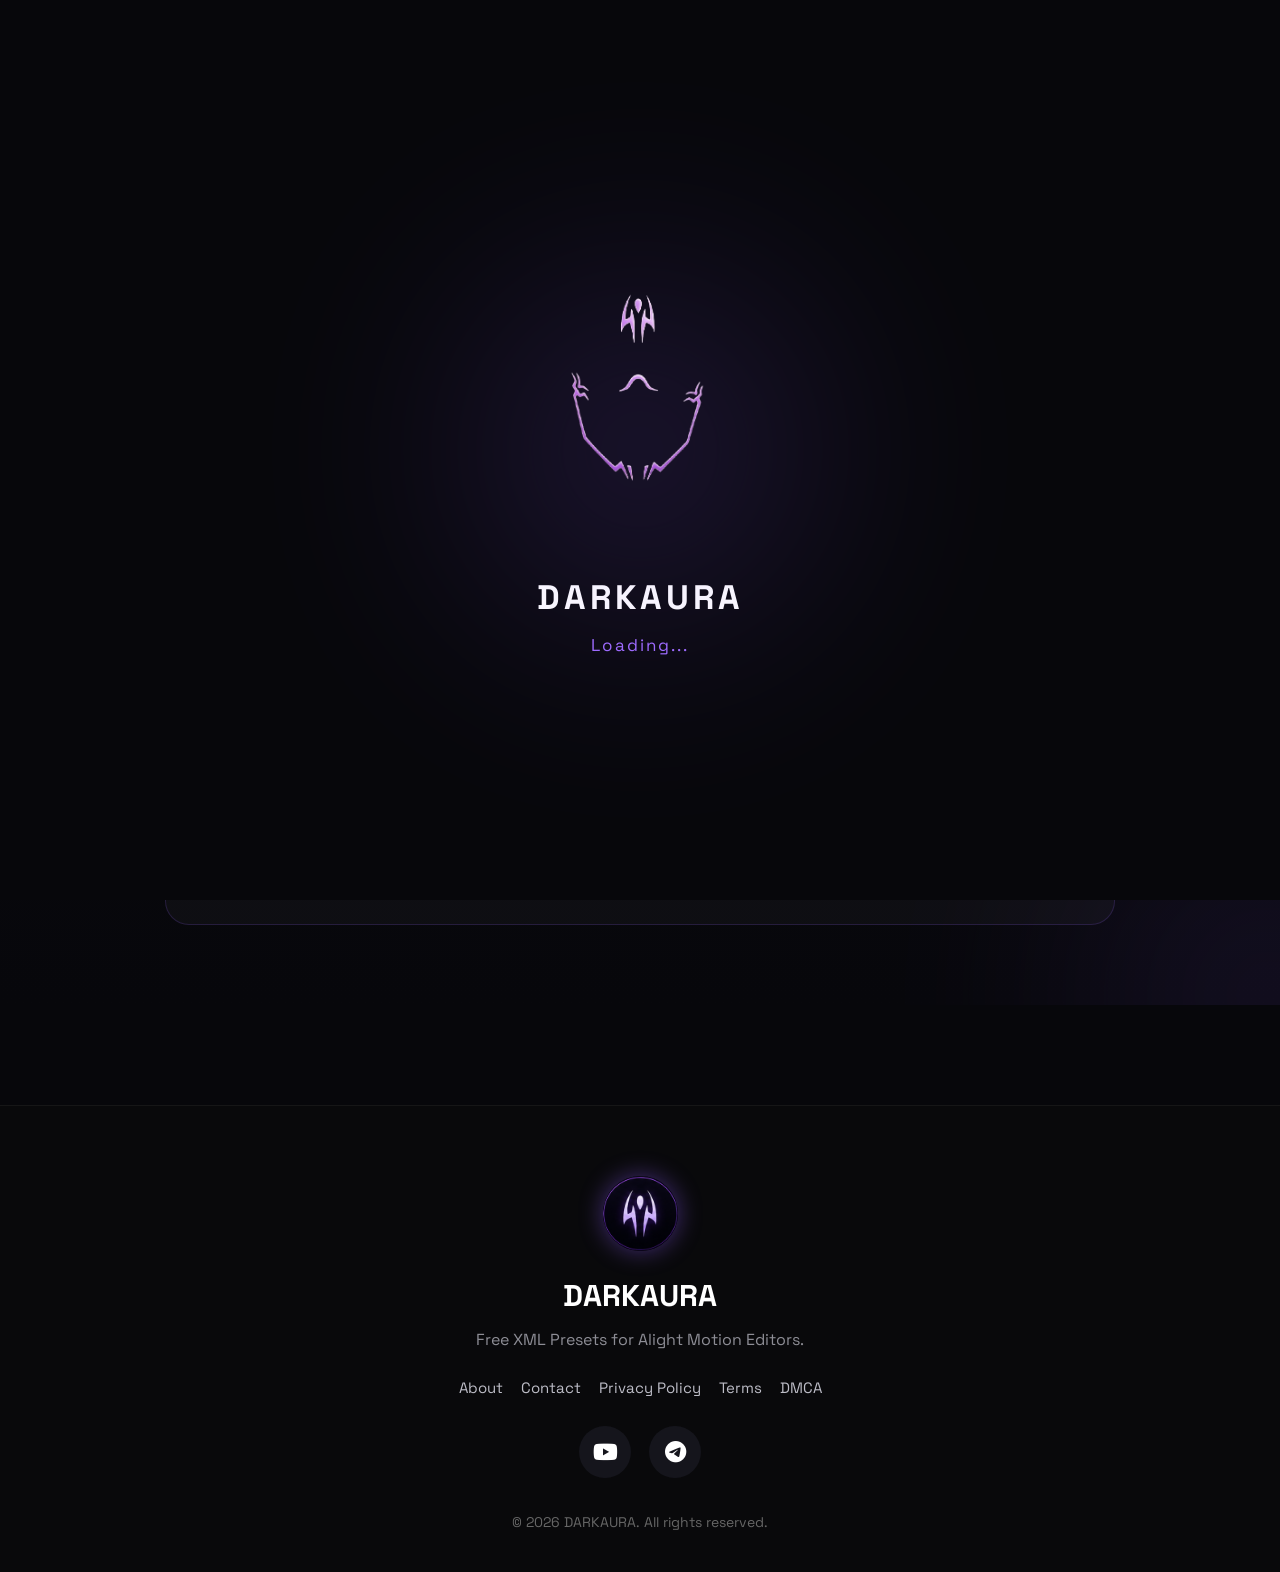
<file: privacy.html>
<!DOCTYPE html>
<html lang="en">
<head>
    <meta charset="UTF-8">
    <meta name="viewport" content="width=device-width, initial-scale=1.0">
    
<meta name="description"
content="Read the DARKAURA Privacy Policy to learn how we collect, use and protect your information.">

   <title>Privacy Policy | DARKAURA</title>

    <link rel="stylesheet" href="style.css">

    <link rel="preconnect" href="https://fonts.googleapis.com">
    <link rel="preconnect" href="https://fonts.gstatic.com" crossorigin>
    <link href="https://fonts.googleapis.com/css2?family=Space+Grotesk:wght@300;400;500;600;700&display=swap" rel="stylesheet">
    <link rel="stylesheet"
href="https://cdnjs.cloudflare.com/ajax/libs/font-awesome/6.7.2/css/all.min.css">
</head>
<body>

    <!-- LOADER -->
  <div id="loader">

    <div class="loader-glow"></div>

    <img src="symbol.png" alt="">

    <h2>DARKAURA</h2>

    <p id="loading-text">Loading.</p>

</div>

<!-- HEADER -->
<header class="header">

    <a href="index.html" class="logo">

        <img src="favicon.png" alt="DARKAURA Logo">

        <div class="logo-text">
            <h2>DARKAURA</h2>
            <span>XML PRESETS</span>
        </div>

    </a>

    <a href="https://youtube.com/@darkaura31"
   target="_blank"
   class="yt-btn">

        <i class="fa-brands fa-youtube"></i>
    </a>

</header>

<!--=========================
        PRIVACY POLICY
==========================-->

<section class="about-page">

    <div class="container">

        <span class="section-label">PRIVACY POLICY</span>

        <h1>Your privacy matters.</h1>

        <p>
            At DARKAURA, we respect your privacy and are committed to protecting your personal information. This Privacy Policy explains how we collect, use and safeguard information when you visit our website.
        </p>

        <div class="about-features">

            <div class="feature-card">

                <h2>📊 Analytics</h2>

                <p>
                    We use Google Analytics to understand website traffic and improve the user experience.
                </p>

            </div>

            <div class="feature-card">

                <h2>🍪 Cookies</h2>

                <p>
                    Our website may use cookies to improve performance and remember certain preferences.
                </p>

            </div>

            <div class="feature-card">

                <h2>🔒 Information</h2>

                <p>
                    We do not sell or share your personal information with third parties except where required by law.
                </p>

            </div>

        </div>

        <div class="about-footer">

            <h3>Questions?</h3>

            <p>
                If you have any questions regarding this Privacy Policy, please contact us through our Contact page.
            </p>

        </div>

    </div>

</section>


<!--=========================
        FOOTER
==========================-->

<footer class="footer">

    <img src="favicon.png" alt="DARKAURA">

    <h3>DARKAURA</h3>

    <p>
        Free XML Presets for Alight Motion Editors.
    </p>
        <div class="footer-links">

    <a href="about.html">About</a>

    <a href="contact.html">Contact</a>

    <a href="privacy.html">Privacy Policy</a>

    <a href="terms.html">Terms</a>

    <a href="dmca.html">DMCA</a>

    </div>

    <div class="footer-socials">

        <a href="https://youtube.com/@darkaura31" target="_blank"
        rel="noopener noreferrer">

            <i class="fa-brands fa-youtube"></i>

        </a>

        <a href="https://t.me/darkaura31" target="_blank">

            <i class="fa-brands fa-telegram"></i>

        </a>

    </div>

    <span class="copyright">

        © 2026 DARKAURA. All rights reserved.

    </span>

</footer>

 <script src="script.js"></script>

</body>
</html>
</file>
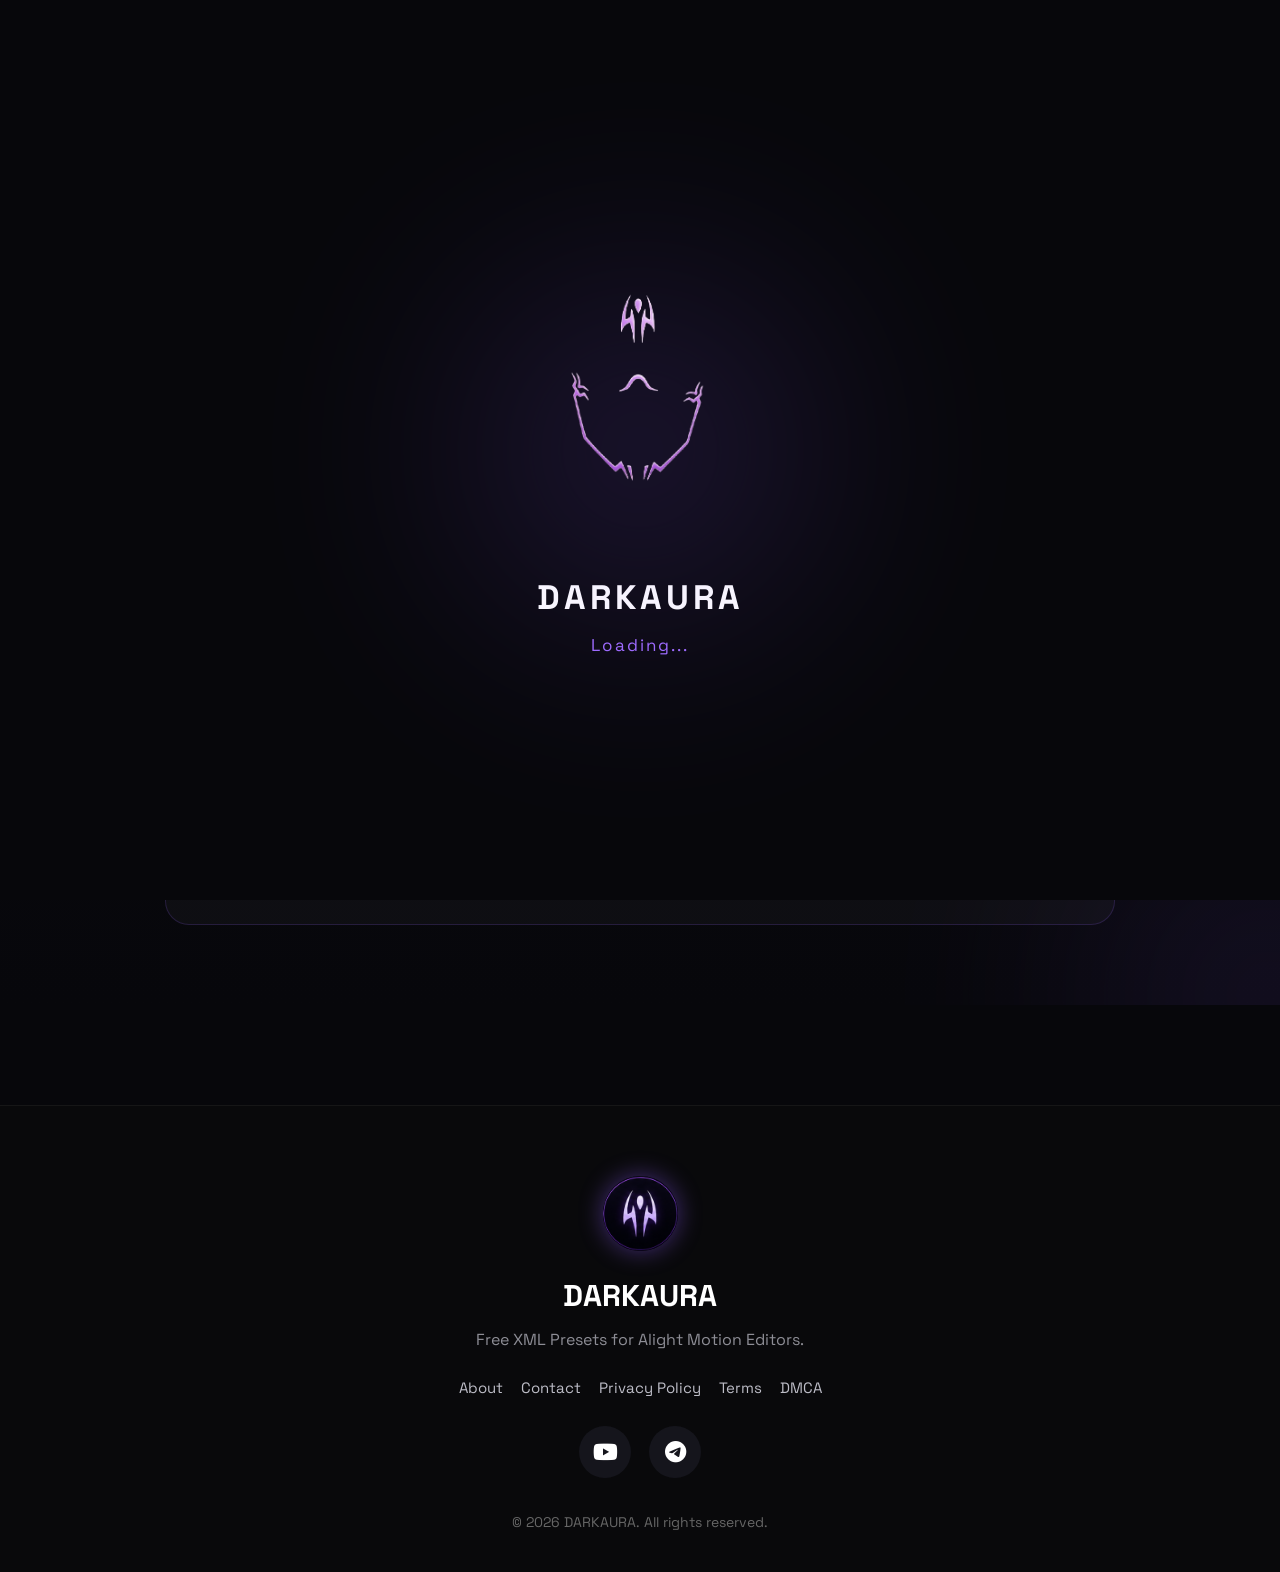
<file: terms.html>
<!DOCTYPE html>
<html lang="en">
<head>
    <meta charset="UTF-8">
    <meta name="viewport" content="width=device-width, initial-scale=1.0">

    <meta name="description"
content="Read the Terms of Service for using DARKAURA and its XML Presets.">

        <title>Terms of Service | DARKAURA</title>

    <link rel="stylesheet" href="style.css">

    <link rel="preconnect" href="https://fonts.googleapis.com">
    <link rel="preconnect" href="https://fonts.gstatic.com" crossorigin>
    <link href="https://fonts.googleapis.com/css2?family=Space+Grotesk:wght@300;400;500;600;700&display=swap" rel="stylesheet">
    <link rel="stylesheet"
href="https://cdnjs.cloudflare.com/ajax/libs/font-awesome/6.7.2/css/all.min.css">
</head>
<body>

    <!-- LOADER -->
  <div id="loader">

    <div class="loader-glow"></div>

    <img src="symbol.png" alt="">

    <h2>DARKAURA</h2>

    <p id="loading-text">Loading.</p>

</div>

<!-- HEADER -->
<header class="header">

    <a href="index.html" class="logo">

        <img src="favicon.png" alt="DARKAURA Logo">

        <div class="logo-text">
            <h2>DARKAURA</h2>
            <span>XML PRESETS</span>
        </div>

    </a>

    <a href="https://youtube.com/@darkaura31"
   target="_blank"
   class="yt-btn">

        <i class="fa-brands fa-youtube"></i>
    </a>

</header>

<!--=========================
      TERMS OF SERVICE
==========================-->

<section class="about-page">

    <div class="container">

        <span class="section-label">TERMS OF SERVICE</span>

        <h1>Terms of using DARKAURA.</h1>

        <p>
            By using DARKAURA, you agree to follow these Terms of Service.
            Please read them carefully before downloading or using any content available on our website.
        </p>

        <div class="about-features">

            <div class="feature-card">

                <h2>📦 Downloads</h2>

                <p>
                    All XML presets are provided for personal and creative editing purposes. Please use them responsibly.
                </p>

            </div>

            <div class="feature-card">

                <h2>⚠️ Availability</h2>

                <p>
                    We may update, modify or remove content at any time without prior notice.
                </p>

            </div>

            <div class="feature-card">

                <h2>🛡️ Responsibility</h2>

                <p>
                    DARKAURA is not responsible for any loss or damage resulting from the use of files or external links.
                </p>

            </div>

        </div>

        <div class="about-footer">

            <h3>Thank you for respecting our work.</h3>

            <p>
                By continuing to use DARKAURA, you agree to these Terms of Service.
            </p>

        </div>

    </div>

</section>


<!--=========================
        FOOTER
==========================-->

<footer class="footer">

    <img src="favicon.png" alt="DARKAURA">

    <h3>DARKAURA</h3>

    <p>
        Free XML Presets for Alight Motion Editors.
    </p>
        <div class="footer-links">

    <a href="about.html">About</a>

    <a href="contact.html">Contact</a>

    <a href="privacy.html">Privacy Policy</a>

    <a href="terms.html">Terms</a>

    <a href="dmca.html">DMCA</a>

        </div>

    <div class="footer-socials">

        <a href="https://youtube.com/@darkaura31" target="_blank"
        rel="noopener noreferrer">

            <i class="fa-brands fa-youtube"></i>

        </a>

        <a href="https://t.me/darkaura31" target="_blank">

            <i class="fa-brands fa-telegram"></i>

        </a>

    </div>

    <span class="copyright">

        © 2026 DARKAURA. All rights reserved.

    </span>

</footer>

 <script src="script.js"></script>

</body>
</html>
</file>
<file: style.css>
/* ===================================================
   DARKAURA

   Author  : Diyorbek
   Version : 2.0
   Theme   : Dark Purple
   Created : 2026

=================================================== */

  /* ======== RESET ========== */

*{
    margin:0;
    padding:0;
    box-sizing:border-box;
}

html{
    scroll-behavior:smooth;
}

body{
    font-family:"Space Grotesk",sans-serif;
    background:#07070b;
    color:#fff;
    line-height:1.4;
    overflow-x:hidden;

    /* Remove blue tap effect on mobile */
    -webkit-tap-highlight-color:transparent;
}


/* ===================================================
   HEADER
=================================================== */

.header{
    position:sticky;
    top:0;
    z-index:999;

    width:100%;
    height:80px;

    display:flex;
    justify-content:space-between;
    align-items:center;

    padding:0 22px;

    background:#0a0a10;
    border-bottom:1px solid rgba(255,255,255,.06);
}


/* ===================================================
   LOGO
=================================================== */

.logo{
    display:flex;
    align-items:center;
    gap:14px;

    text-decoration:none;
}

.logo img{
    width:56px;
    height:56px;

    border-radius:50%;

    box-shadow:0 0 25px #8b5cf6;

    transition:.35s;
}

/* Small hover animation */

.logo:hover img{
    transform:rotate(-8deg) scale(1.05);
}

.logo-text h2{
    color:#fff;
    font-size:24px;
    font-weight:700;
    letter-spacing:1px;
}

.logo-text span{
    display:block;

    margin-top:2px;

    color:#9f6cff;

    font-size:11px;
    letter-spacing:5px;
}


/* ===================================================
   YOUTUBE BUTTON
=================================================== */

.yt-btn{

    display:flex;
    justify-content:center;
    align-items:center;

    width:58px;
    height:58px;

    text-decoration:none;

    color:#fff;

    border:2px solid #8b5cf6;
    border-radius:14px;

    background:rgba(139,92,246,.08);

    backdrop-filter:blur(10px);

    transition:.35s;
}

.yt-btn:hover{

    background:#8b5cf6;

    transform:translateY(-3px);

    box-shadow:0 0 25px rgba(139,92,246,.45);
}

.yt-btn:active{

    transform:scale(.94);

}

.yt-btn i{

    font-size:22px;

    transition:.35s;

}

.yt-btn:hover i{

    transform:rotate(-12deg) scale(1.15);

}


/* ===================================================
   HERO SECTION
=================================================== */

.hero{

    position:relative;

    min-height:calc(100vh - 80px);

    display:flex;
    justify-content:center;
    align-items:center;

    padding:120px 20px 80px;

    overflow:hidden;

    text-align:center;

    background:#09090b;

}


/* Purple background glow */

.hero-glow{

    position:absolute;

    width:650px;
    height:650px;

    border-radius:50%;

    background:#8b5cf6;

    filter:blur(180px);

    opacity:.15;

}


/* Floating symbol */

.hero-symbol{

    position:absolute;

    width:420px;

    opacity:.08;

    filter:drop-shadow(0 0 20px rgba(139,92,246,.2));

    animation:float 8s ease-in-out infinite;

}


/* Hero content */

.hero-content{

    position:relative;

    z-index:5;

    margin-top:-60px;

}

.hero-tag{

    color:#8b5cf6;

    font-size:15px;

    font-weight:600;

    letter-spacing:5px;

}

.hero h1{

    margin-top:22px;

    font-size:clamp(44px,9vw,82px);

    font-weight:700;

    line-height:.95;

}

.hero p{

    margin-top:25px;

    color:#9e9e9e;

    font-size:20px;

}
/* ===================================================
   HERO BUTTON
=================================================== */

.hero-btn{

    display:inline-flex;
    justify-content:center;
    align-items:center;

    width:250px;
    height:68px;

    margin-top:45px;

    border-radius:60px;

    text-decoration:none;

    color:#fff;

    font-size:24px;
    font-weight:700;

    background:linear-gradient(135deg,#7c3aed,#9f67ff);

    box-shadow:0 0 35px rgba(139,92,246,.35);

    transition:.35s;
}

/* Hover */

.hero-btn:hover{

    transform:translateY(-5px) scale(1.03);

    box-shadow:0 0 60px rgba(139,92,246,.6);

}

/* Click */

.hero-btn:active{

    transform:scale(.96);

}


/* ===================================================
   SCROLL INDICATOR
=================================================== */

.scroll-down{

    position:absolute;

    left:50%;
    bottom:35px;

    transform:translateX(-50%);

    color:#8b5cf6;

    font-size:28px;

    animation:scroll 1.8s infinite;

}


/* ===================================================
   HERO ANIMATIONS
=================================================== */

/* Floating Symbol */

@keyframes float{

    0%,100%{

        transform:translateY(0) scale(1);

    }

    50%{

        transform:translateY(-15px) scale(1.05);

    }

}


/* Scroll Arrow */

@keyframes scroll{

    0%,100%{

        transform:translateX(-50%) translateY(0);

    }

    50%{

        transform:translateX(-50%) translateY(12px);

    }

}


/* ===================================================
   PRESETS SECTION
=================================================== */

.presets{

    padding:90px 20px;

}


/* ===================================================
   SECTION TITLE
=================================================== */

.section-title{

    margin-bottom:45px;

    text-align:center;

}

.section-title span{

    color:#8b5cf6;

    font-size:13px;

    font-weight:600;

    letter-spacing:5px;

}

.section-title h2{

    margin-top:10px;

    font-size:38px;

    font-weight:700;

}


/* ===================================================
   PRESET GRID
=================================================== */

.preset-grid{

    display:grid;

    grid-template-columns:1fr;

    gap:24px;

}
/* ===================================================
   PRESET CARD
=================================================== */

.preset-card{

    display:block;

    overflow:hidden;

    text-decoration:none;

    background:#111116;

    border:1px solid rgba(255,255,255,.05);

    border-radius:22px;

    transition:
        transform .35s,
        border-color .35s,
        box-shadow .35s;

}


/* ===================================================
   PRESET IMAGE
=================================================== */

.preset-image{

    position:relative;

    overflow:hidden;

}

.preset-thumb{

    width:100%;

    aspect-ratio:16/9;

    object-fit:cover;

    transition:transform .45s;

}


/* ===================================================
   CARD OVERLAY
=================================================== */

.preset-overlay{

    position:absolute;

    inset:0;

    display:flex;

    justify-content:center;
    align-items:center;

    background:rgba(8,8,12,0);

    transition:.45s;

}


/* ===================================================
   OVERLAY CONTENT
=================================================== */

.overlay-content{

    display:flex;

    align-items:center;

    gap:12px;

    opacity:0;

    transform:translateY(40px);

    transition:
        opacity .45s,
        transform .45s cubic-bezier(.22,1,.36,1);

}

.overlay-content span{

    color:#fff;

    font-size:24px;

    font-weight:700;

    letter-spacing:2px;

}

.overlay-content i{

    color:#9f6cff;

    font-size:22px;

    transition:.35s;

}


/* ===================================================
   CARD INFO
=================================================== */

.preset-info{

    padding:20px;

}

.preset-info h3{

    color:#fff;

    font-size:22px;

    font-weight:700;

    line-height:1.4;

}


/* ===================================================
   CARD HOVER EFFECTS
=================================================== */

.preset-card:hover{

    transform:translateY(-8px);

    border-color:#8b5cf6;

    box-shadow:0 0 40px rgba(139,92,246,.25);

}

.preset-card:hover .preset-thumb{

    transform:scale(1.08);

}

.preset-card:hover .preset-overlay{

    background:rgba(8,8,12,.72);

    backdrop-filter:blur(6px);

}

.preset-card:hover .overlay-content{

    opacity:1;

    transform:translateY(0);

}

.preset-card:hover .overlay-content i{

    transform:translateX(10px);

}


/* ===================================================
   CARD CLICK EFFECT
=================================================== */

.preset-card:active{

    transform:scale(.98);

}
/* ===================================================
   FOOTER
=================================================== */

.footer{

    margin-top:100px;

    padding:70px 20px 40px;

    text-align:center;

    background:#09090b;

    border-top:1px solid rgba(255,255,255,.05);

}

.footer img{

    width:75px;

    border-radius:50%;

    box-shadow:0 0 25px rgba(139,92,246,.45);

}

.footer h3{

    margin-top:18px;

    font-size:30px;

    font-weight:700;

}

.footer p{

    margin-top:12px;

    color:#8d8d95;

    font-size:16px;

}

.footer-socials{

    display:flex;

    justify-content:center;

    gap:18px;

    margin-top:28px;

}

.footer-socials a{

    display:flex;

    justify-content:center;

    align-items:center;

    width:52px;
    height:52px;

    border-radius:50%;

    text-decoration:none;

    color:#fff;

    background:#15151c;

    transition:.35s;

}

.footer-socials a:hover{

    background:#8b5cf6;

    transform:translateY(-6px);

    box-shadow:0 0 25px rgba(139,92,246,.45);

}

.footer-socials a:active{

    transform:scale(.9);

}

.footer-socials i{

    font-size:22px;

}

.copyright{

    display:block;

    margin-top:35px;

    color:#666;

    font-size:14px;

}
/* ===================================================
   FOOTER LINKS
=================================================== */

.footer-links{

    display:flex;

    justify-content:center;

    flex-wrap:wrap;

    gap:18px;

    margin:25px 0;

}

.footer-links a{

    color:#bdbdc7;

    text-decoration:none;

    font-size:15px;

    transition:.3s;

}

.footer-links a:hover{

    color:#8b5cf6;

}

@media(max-width:768px){

.footer-links{

gap:14px;

}

.footer-links a{

font-size:14px;

}

   }


/* ===================================================
   LOADER
=================================================== */

#loader{

    position:fixed;

    inset:0;

    display:flex;

    flex-direction:column;

    justify-content:center;

    align-items:center;

    background:#07070b;

    overflow:hidden;

    z-index:99999;

    transition:opacity .8s ease, visibility .8s ease;

}

#loader.hide{

    opacity:0;

    visibility:hidden;

    pointer-events:none;

}


/* Purple Glow */

.loader-glow{

    position:absolute;

    width:340px;
    height:340px;

    border-radius:50%;

    background:#8b5cf6;

    filter:blur(120px);

    opacity:.18;

    animation:glow 2.5s ease-in-out infinite;

}


/* Loader Symbol */

#loader img{

    width:170px;

    position:relative;

    z-index:2;

    animation:breathing 2.5s ease-in-out infinite;

}


/* Loader Title */

#loader h2{

    margin-top:30px;

    color:#fff;

    font-size:34px;

    letter-spacing:4px;

}


/* Loading Text */

#loading-text{

    margin-top:12px;

    color:#9f6cff;

    font-size:17px;

    letter-spacing:2px;

}


/* ===================================================
   LOADER ANIMATIONS
=================================================== */

@keyframes breathing{

    0%,100%{

        transform:scale(1);

    }

    50%{

        transform:scale(1.08);

    }

}

@keyframes glow{

    0%,100%{

        transform:scale(1);

        opacity:.15;

    }

    50%{

        transform:scale(1.18);

        opacity:.28;

    }

}


/* ===================================================
   RESPONSIVE
=================================================== */

@media (max-width:768px){

    .header{

        height:74px;

        padding:0 18px;

    }

    .logo img{

        width:48px;
        height:48px;

    }

    .logo-text h2{

        font-size:20px;

    }

    .logo-text span{

        font-size:9px;

        letter-spacing:3px;

    }

    .yt-btn{

        width:50px;
        height:50px;

    }

    .hero{

        padding:100px 20px 70px;

    }

    .hero-symbol{

        width:280px;

    }

    .hero-glow{

        width:450px;
        height:450px;

    }

    .hero h1{

        font-size:clamp(36px,11vw,58px);

    }

    .hero p{

        font-size:17px;

    }

    .hero-btn{

        width:220px;
        height:60px;

        font-size:20px;

    }

    .section-title h2{

        font-size:32px;

    }

    .preset-info h3{

        font-size:19px;

    }

    .footer h3{

        font-size:26px;

    }

}

@media (max-width:480px){

    .hero-content{

        margin-top:-30px;

    }

    .hero h1{

        font-size:34px;

    }

    .hero-tag{

        font-size:13px;

        letter-spacing:3px;

    }

    .hero-btn{

        width:200px;
        height:56px;

        font-size:18px;

    }

    .scroll-down{

        font-size:22px;

    }

}
/* ===================================================
   ABOUT PAGE
=================================================== */

.about-page{

    position: relative;

    overflow: hidden;

    min-height: 100vh;

    padding: 140px 20px 80px;

    background: linear-gradient(
        180deg,
        #07070b 0%,
        #09090f 50%,
        #07070b 100%
    );

}

/* Glow */

.about-page::before{

    content:"";

    position:absolute;

    width:450px;

    height:450px;

    top:-180px;

    left:-180px;

    background:#8b5cf6;

    opacity:.12;

    filter:blur(130px);

    border-radius:50%;

}

.about-page::after{

    content:"";

    position:absolute;

    width:380px;

    height:380px;

    bottom:-180px;

    right:-180px;

    background:#8b5cf6;

    opacity:.10;

    filter:blur(120px);

    border-radius:50%;

}

.about-page .container{

    position:relative;

    z-index:2;

    max-width:950px;

    margin:auto;

}

/* Label */

.section-label{

    display:inline-block;

    color:#8b5cf6;

    font-size:14px;

    font-weight:700;

    letter-spacing:3px;

    margin-bottom:18px;

}

/* Heading */

.about-page h1{

    font-size:52px;

    color:#fff;

    line-height:1.2;

    margin-bottom:22px;

}

/* Paragraph */

.about-page p{

    color:#bdbdc7;

    font-size:17px;

    line-height:1.9;

    margin-bottom:22px;

}

/* Badge */

.about-badge{

    display:inline-flex;

    align-items:center;

    gap:10px;

    margin:25px 0 35px;

    padding:12px 18px;

    border-radius:999px;

    background:rgba(139,92,246,.08);

    border:1px solid rgba(139,92,246,.25);

    color:#fff;

    font-weight:600;

}

.about-badge i{

    color:#8b5cf6;

}

/* Cards */

.about-features{

    display:grid;

    grid-template-columns:repeat(auto-fit,minmax(250px,1fr));

    gap:22px;

    margin-top:60px;

}

.feature-card{

    padding:30px;

    border-radius:22px;

    background:rgba(255,255,255,.04);

    border:1px solid rgba(139,92,246,.18);

    backdrop-filter:blur(16px);

    transition:.35s ease;

}

.feature-card:hover{

    transform:translateY(-10px);

    border-color:#8b5cf6;

    box-shadow:0 15px 40px rgba(139,92,246,.25);

}

.feature-card h2{

    color:#fff;

    margin-bottom:14px;

    font-size:22px;

}

.feature-card p{

    margin:0;

    font-size:15px;

}

/* Bottom Box */

.about-footer{

    margin-top:70px;

    padding:40px;

    text-align:center;

    border-radius:24px;

    background:rgba(255,255,255,.03);

    border:1px solid rgba(139,92,246,.18);

}

.about-footer h3{

    color:#fff;

    margin-bottom:12px;

    font-size:28px;

}

.about-footer p{

    margin:0;

}

/* Mobile */

@media(max-width:768px){

.about-page{

padding:120px 20px 70px;

}

.about-page h1{

font-size:36px;

}

.about-page p{

font-size:16px;

}

.about-features{

grid-template-columns:1fr;

}

.about-footer{

padding:30px 22px;

}

       }
</file>
